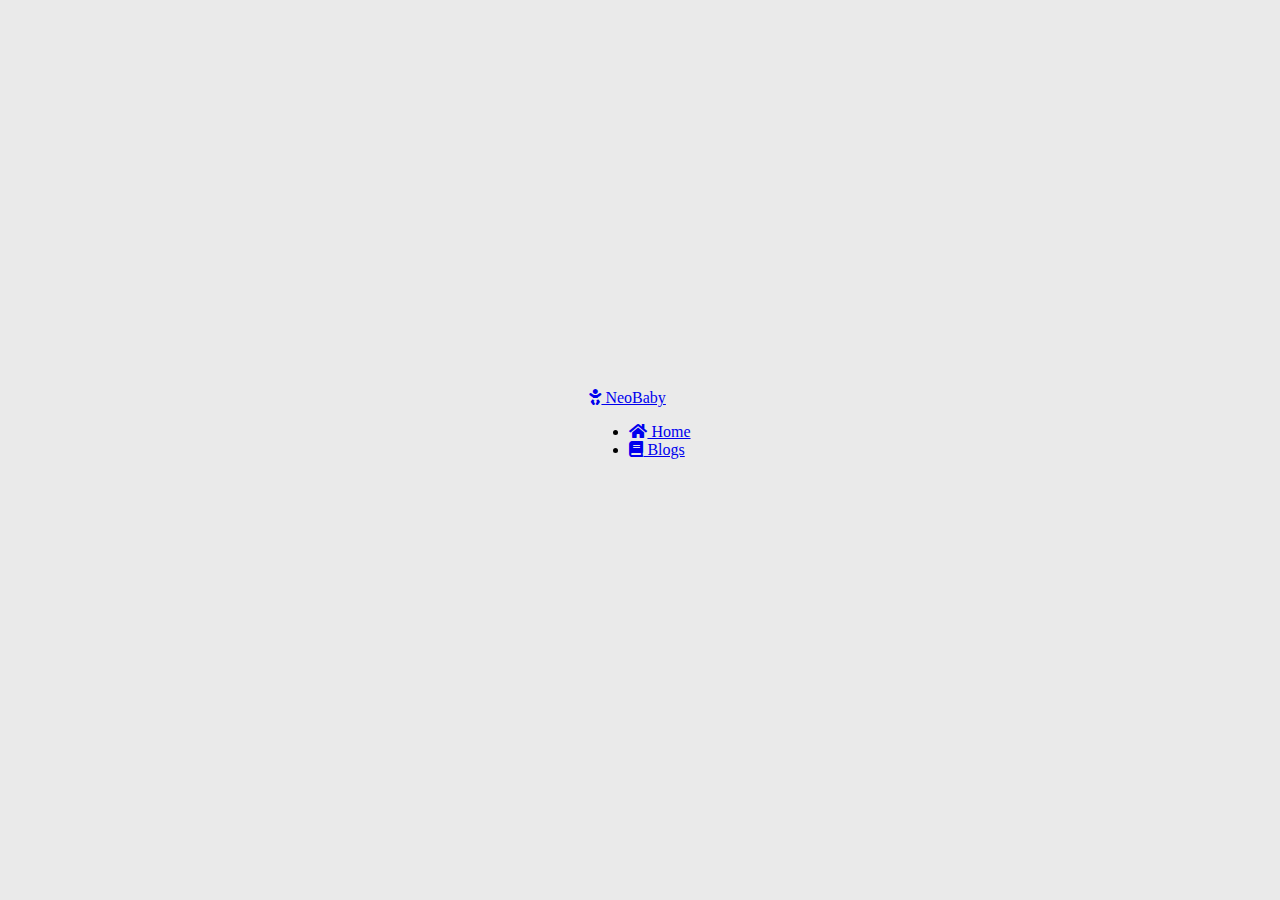
<file: carousel/index.html>
<!DOCTYPE html>
<html lang="en">
<head>
    <meta charset="UTF-8">
    <meta http-equiv="X-UA-Compatible" content="IE=edge">
    <meta name="viewport" content="width=device-width, initial-scale=1.0">
    <title>NeoBaby | Carousel</title>
    <link rel="stylesheet" href="https://cdnjs.cloudflare.com/ajax/libs/font-awesome/5.15.3/css/all.min.css">
    <script src="https://cdnjs.cloudflare.com/ajax/libs/jquery/3.3.1/jquery.min.js"></script>
    <link rel="stylesheet" href="style.css">
</head>
<body>
  <div class="capsul">
    <div class="container">

      <header>
        <a href="../index.html" class="logo"> <i class="fas fa-baby"></i> NeoBaby</a>
        <nav>
          <ul class="nav-menu">
            <li><a href="../index.html"><i class="fa fa-home"></i> Home</a></li>
            <li><a href="../index.html#blogs"><i class="fa fa-book"></i> Blogs</a></li>
          </ul>
        </nav>
      </header>
      <br>
    <br>
    <div class="carousel">
      <div class="carousel__nav">
       <span id="moveLeft" class="carousel__arrow">
            <svg class="carousel__icon" width="24" height="24" viewBox="0 0 24 24">
        <path d="M20,11V13H8L13.5,18.5L12.08,19.92L4.16,12L12.08,4.08L13.5,5.5L8,11H20Z"></path>
    </svg>
        </span>
        <span id="moveRight" class="carousel__arrow" >
          <svg class="carousel__icon"  width="24" height="24" viewBox="0 0 24 24">
      <path d="M4,11V13H16L10.5,18.5L11.92,19.92L19.84,12L11.92,4.08L10.5,5.5L16,11H4Z"></path>
    </svg>    
        </span>
      </div>
      <div class="carousel-item carousel-item--1">
        <div class="carousel-item__image"></div>
        <div class="carousel-item__info">
          <div class="carousel-item__container">
          <h2 class="carousel-item__subtitle">Menu Suggestion</h2>
          <h1 class="carousel-item__title">breakfast</h1>
          <p class="carousel-item__description" style="text-align: justify;">Pregnancy period is extremely important for the health of mother and baby. A healthy breakfast is important to provide the nutrients that mother and baby need during pregnancy.</p>
          <a href="menus/breakfast.pdf" class="carousel-item__btn" target="_blank">Breakfast Menu</a> <br>
          <p>This Menu is a Suggestion. Your Personal Diet Menu
            It can show change.</p>
            </div>
        </div>
      </div>
      <div class="carousel-item carousel-item--2">
        <div class="carousel-item__image"></div>
        <div class="carousel-item__info">
          <div class="carousel-item__container">
          <h2 class="carousel-item__subtitle">Menu Suggestion</h2>
          <h1 class="carousel-item__title">Snack</h1>
          <p class="carousel-item__description">Snacks are very important during pregnancy. During pregnancy, the body of the expectant mother has to meet the increasing nutritional needs for the healthy growth and development of the baby. Therefore, it is important to consume regular snacks, to balance the energy levels of the expectant mother, to increase her food intake and to prevent problems that may occur during pregnancy.</p>
          <a href="menus/snackmenu.pdf" class="carousel-item__btn" target="_blank">Snack Menu</a>
          <p>This Menu is a Suggestion. Your Personal Diet Menu
            It can show change.</p>
            </div>
        </div>
      </div>
        <div class="carousel-item carousel-item--3">
        <div class="carousel-item__image"></div>
        <div class="carousel-item__info">
          <div class="carousel-item__container">
          <h2 class="carousel-item__subtitle">Menu Suggestion</h2>
          <h1 class="carousel-item__title">lunch</h1>
          <p class="carousel-item__description">Lunch is very important during pregnancy. It supports the mother in terms of nutritional intake, blood sugar balancing, nutritional diversity and digestive health.</p>
          <a href="menus/lunchmenu.pdf" class="carousel-item__btn" target="_blank">Lunch Menu</a>
            </div>
            <p>This Menu is a Suggestion. Your Personal Diet Menu
              It can show change.</p>
        </div>
      </div>
      
       <div class="carousel-item carousel-item--4">
        <div class="carousel-item__image"></div>
        <div class="carousel-item__info">
          <div class="carousel-item__container">
          <h2 class="carousel-item__subtitle">Menu Suggestion</h2>
          <h1 class="carousel-item__title">Evening Meal</h1>
          <p class="carousel-item__description">Eating dinner during pregnancy is important because overnight fasting lowers blood sugar and minimizes levels of the hunger hormone ghrelin.          </p>
          <a href="menus/eveningmenu.pdf" class="carousel-item__btn" target="_blank">Evening Menu</a>
            </div>
        </div>
      </div>
      
     <div class="carousel-item carousel-item--5">
        <div class="carousel-item__image"></div>
        <div class="carousel-item__info">
          <div class="carousel-item__container">
          <h2 class="carousel-item__subtitle">Menu Suggestion</h2>
          <h1 class="carousel-item__title">Before Bed</h1>
          <p class="carousel-item__description">Consuming milk and nuts before bed during pregnancy is of great importance in terms of protein and calcium.</p>
          <a href="menus/beforebed.pdf" class="carousel-item__btn" target="_blank">Before Bed Menu</a>
            </div>
        </div>
      </div>
      
    </div>

    <script src="script.js"></script>
    </body>

</html>
</file>
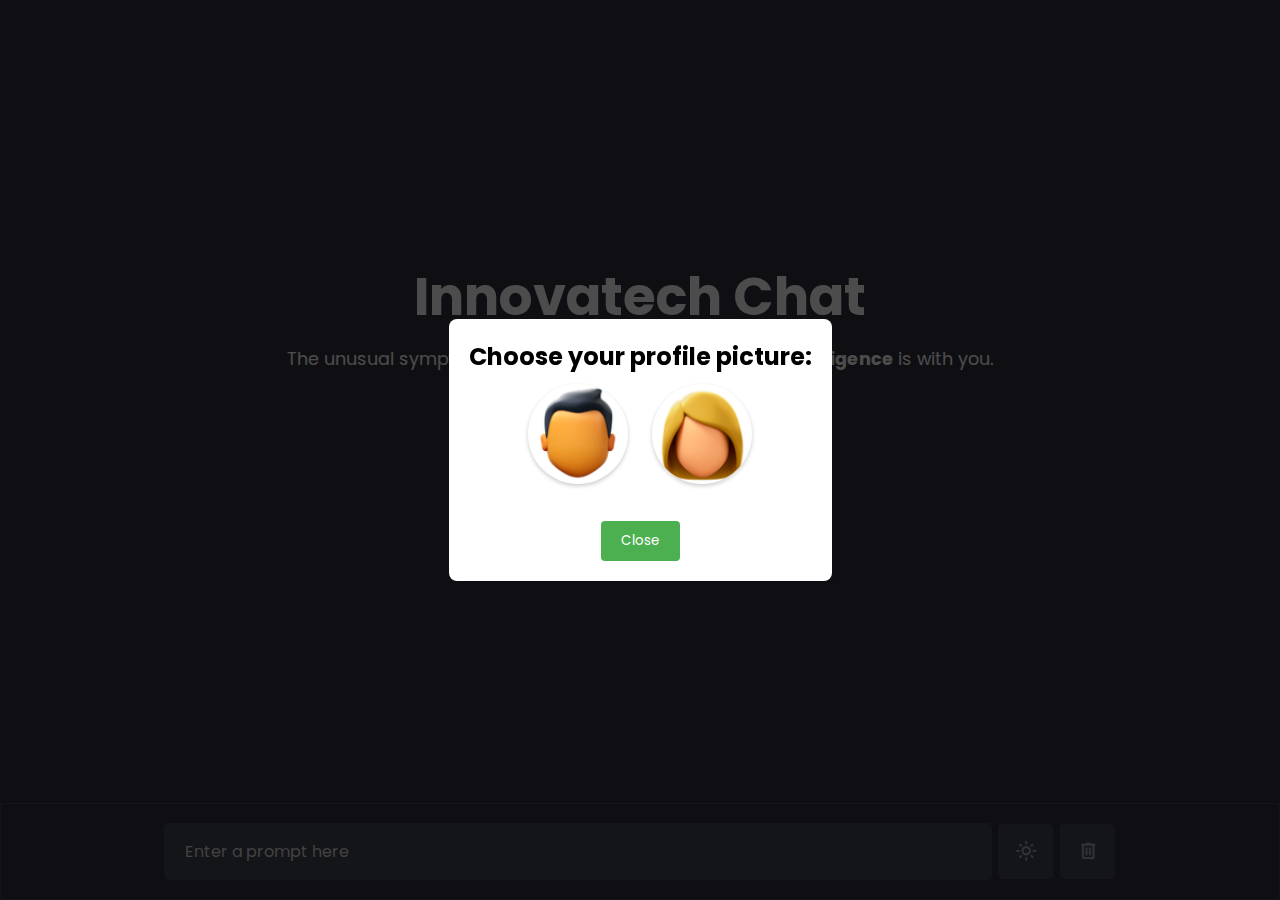
<file: InnovaChat/index.html>
<!DOCTYPE html>
<html lang="en">

<head>
    <meta charset="UTF-8">
    <meta name="viewport" content="width=device-width, initial-scale=1.0">
    <title>Innovatech Chat</title>
    <meta name="viewport" content="width=device-width, initial-scale=1.0">

    <link rel="stylesheet" href="css/main-page.css">
    <link rel="stylesheet" href="css/pop-up.css">
    <link rel="stylesheet" href="css/delete_pop-up.css">
    <link rel="stylesheet"
        href="https://fonts.googleapis.com/css2?family=Material+Symbols+Rounded:opsz,wght,FILL,GRAD@20..48,100..700,0..1,-50..200" />

    <script src="script.js" defer></script>
</head>

<body>

    <body>
        <!-- Add the pop-up container -->
        <div class="popup-container" id="popup">
            <div class="popup-content">
                <h2>Choose your profile picture:</h2>
                <div class="profile-options">
                    <img src="images/user.png" alt="Profile 1" onclick="selectProfile(this)">
                    <img src="images/user2.png" alt="Profile 2" onclick="selectProfile(this)">
                </div>
                <button onclick="closePopup()">Close</button>
            </div>
        </div>

        <!-- New custom popup -->
        <div id="delete-popup" class="popup">
            <div class="popup-content">
                <h3>Confirmation</h3>
                <p>Are you sure you want to delete all the chats?</p>
                <div class="popup-buttons">
                    <button id="confirm-delete-btn">Delete</button>
                    <button id="cancel-delete-btn">Cancel</button>
                </div>
            </div>
        </div>

        <div class="chat-container"></div>

        <div class="typing-container">
            <div class="typing-content">
                <div class="typing-textarea">
                    <textarea id="chat-input" placeholder="Enter a prompt here" required></textarea>
                    <span id="send-btn" class="material-symbols-rounded">send</span>
                </div>
                <div class="typing-controls">
                    <span id="theme-btn" class="material-symbols-rounded">light_mode</span>
                    <span id="delete-btn" class="material-symbols-rounded">delete</span>
                </div>
            </div>
        </div>


    </body>

</html>
</file>
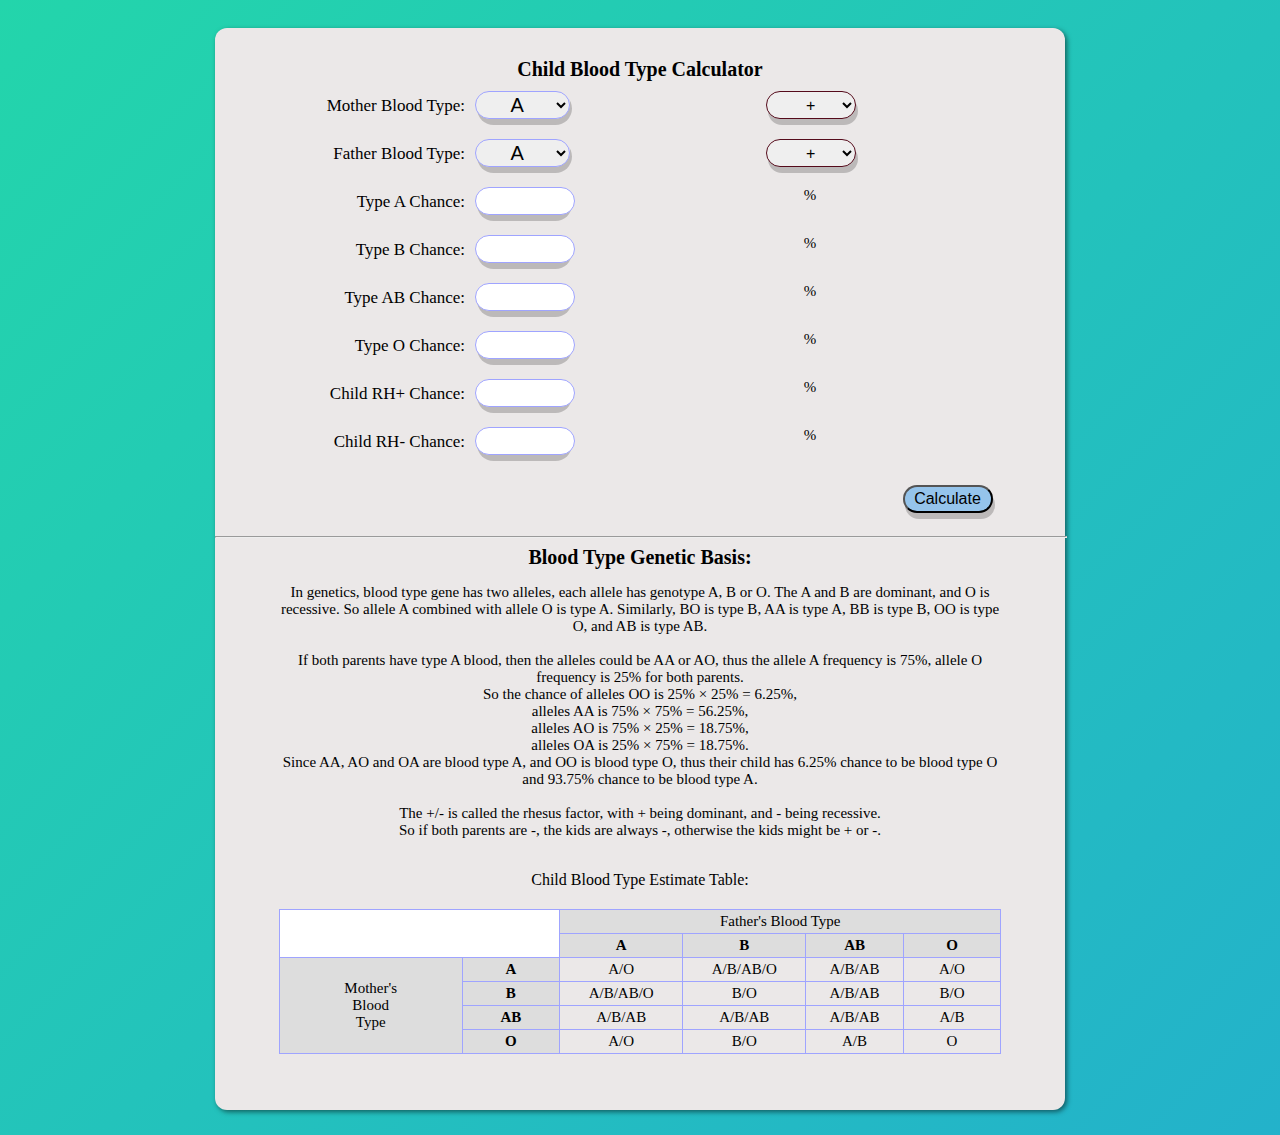
<file: Rh_blood_calculator/index.html>
<!DOCTYPE html>
<html>
   <head>
      <meta charset="UTF-8">
      <meta http-equiv="X-UA-Compatible" content="IE=edge">
      <meta name="viewport" content="width=device-width, initial-scale=1.0">
      <link rel="stylesheet" href="style.css">
      <title>Rh and Blood Calculator</title>
	  <script src="script.js"></script>
	  <meta name="description" content="Bebeğinizin sağlığı ve mutluluğu için en iyi bakım ipuçları ve doğru ürün seçimleri burada. Uzman tavsiyeleri ve pratik bilgiler." />
   <meta name="description" content="Yeni Doğan,Neonatal Ölüm,Bebek Ölümü,Doğum" />
    </head>

<style type="text/css">


<!--tablo css bilgileri-->   
TABLE.countrytable {
	BORDER-RIGHT: #9FA4FF 1px solid; BORDER-TOP: #9FA4FF 1px solid; BACKGROUND: #ffff; MARGIN: 1em 1em 1em 0px; BORDER-LEFT: #9FA4FF 1px solid; BORDER-BOTTOM: #9FA4FF 1px solid; BORDER-COLLAPSE: collapse
}
.countrytable TD {
	BORDER-RIGHT: #9FA4FF 1px solid; PADDING-RIGHT: 0.2em; BORDER-TOP: #9FA4FF 1px solid; PADDING-LEFT: 0.2em; PADDING-BOTTOM: 0.2em; BORDER-LEFT: #9FA4FF 1px solid; PADDING-TOP: 0.2em; BORDER-BOTTOM: #9FA4FF 1px solid
}
.countrytable TH {
	BORDER-RIGHT: #cc2121 1px solid; PADDING-RIGHT: 0.2em; BORDER-TOP: #b33535 1px solid; PADDING-LEFT: 0.2em; PADDING-BOTTOM: 0.2em; BORDER-LEFT: #aaa 1px solid; PADDING-TOP: 0.2em; BORDER-BOTTOM: #aaa 1px solid
}
.mmiddle select{
height:28px;
}
</style>
<body 
style="background-color:#cdf4f7" onload='document.bt.a.focus()'>


<form name="bt">

<div class="box"> 
<div class="mtitle">Child Blood Type Calculator</div>

<div class="mline">
<div class="mleft">Mother Blood Type:
</div>
<div class="mmiddle">
<select name=msel>
<option value=a>A</option>
<option value=b>B</option>
<option value=ab>AB</option>
<option value=o>O</option>
</select>
</div>
<div class="mright">
<select name=msel2>
<option value=p>+</option>
<option value=n>-</option>
</select>
</div></div>


<div class="box"> 
<div class="mline">
<div class="mleft">Father Blood Type:
</div> 
<div class="mmiddle">
<select name=fsel>
<option value=a>A</option>
<option value=b>B</option>
<option value=ab>AB</option>
<option value=o>O</option>
</select>
</div>
<div class="mright">
<select name=fsel2>
<option value=p>+</option>
<option value=n>-</option>
</select>
</div></div>

 
<div class="mline">
<div class="mleft">
Type A Chance:
</div>
<div class="mmiddle">
<input class="forminputcontent" name=resa style="color:blue;background-color:#ffffff"readonly>
</div>
<div class="mright">
%
</div></div>



<div class="mline">
<div class="mleft">Type B Chance:
</div>
<div class="mmiddle">
<input class="forminputcontent" name=resb style="color:blue;background-color:#ffffff" readonly>
</div>
<div class="mright">
%
</div></div>


<div class="mline">
<div class="mleft">Type AB Chance:
</div>
<div class="mmiddle">
<input class="forminputcontent" name=resab style="color:blue;background-color:#ffffff" readonly>
</div>
<div class="mright">
%
</div></div>

<div class="mline">
<div class="mleft">Type O Chance:
</div>
<div class="mmiddle">
<input class="forminputcontent" name=reso style="color:blue;background-color:#ffffff" readonly >
</div>
<div class="mright">
%
</div></div>


<div class="mline">
<div class="mleft">Child RH+ Chance:
</div>
<div class="mmiddle">
<input class="forminputcontent" name=res2 style="color:blue;background-color:#ffffff" readonly>
</div>
<div class="mright">
%
</div></div>

<div class="mline">
<div class="mleft">Child RH- Chance:
</div>
<div class="mmiddle">
<input class="forminputcontent" name=res3 style="color:blue;background-color:#ffffff" readonly>
</div>
<div class="mright">
%
</div></div>


<div class="mcalc">
<input onclick="calculateBt()" type="button" name="Calculate" value="Calculate"/>
</div>

<div class="popup" id="popup">
	<div class="content">
		<p>If the mother has a negative (-) blood type and the baby has a positive (+) blood type, blood incompatibility will most likely occur, 
			please contact your doctor.</p>
		<button onclick="document.getElementById('popup').classList.remove('active')">close</button>
	</div>
</div>
</div>
</form>

<hr width=100% style="float:left">
<p>
	

<div class="mtitle">Blood Type Genetic Basis:</div>
<section style="border-radius: 10px;">
<p id="section_p" style="font-size:15px">
	
In genetics, blood type gene has two alleles, each allele has genotype A, B or O.
The A and B are dominant, and O is recessive. So allele A combined with allele O is type A.
Similarly, BO is type B, AA is type A</a>, BB is type B</a>,
OO is type O</a>, and AB is type AB</a>.<br><br>
If both parents have type A blood, then the alleles could be AA or AO, thus the allele A frequency is 75%,
allele O frequency is 25% for both parents. <br>
So the chance of alleles OO is 25% &#215; 25% = 6.25%, <br>
alleles AA is 75% &#215; 75% = 56.25%, <br>
alleles AO is 75% &#215; 25% = 18.75%, <br>
alleles OA is 25% &#215; 75% = 18.75%.<br>
Since AA, AO and OA are blood type A, and OO is blood type O, thus their child has 6.25% chance to be blood type O and 93.75% chance to be blood type A.
<br><br>
The +/- is called the rhesus factor, with + being dominant, and - being recessive.<br>
So if both parents are -, the kids are always -, otherwise the kids might be + or -.
<br><br>
</p>

<center>Child Blood Type Estimate Table:<BR>
<table class="countrytable" style="width: 85% ;">
<tbody>
	<tr bgColor=#dddddd>
		<td colspan=2 rowspan=2 bgColor=#ffffff></td>
		<td colspan=4 align=center>Father's Blood Type</td>
	</tr>
	<tr bgColor=#dddddd>
		<td width=50><b>A</b></td>
		<td width=50><b>B</b></td>
		<td width=50><b>AB</b></td>
		<td width=50><b>O</b></td>
	</tr>
	<tr>
		<td align=center width=100 rowspan=5 bgColor=#dddddd>Mother's<br>Blood<br>Type</td>
	</tr>
	<tr>
		<td width=50 bgColor=#dddddd><b>A</b></td>
		<td width=50>A/O</td>
		<td width=50>A/B/AB/O</td>
		<td width=50>A/B/AB</td>
		<td width=50>A/O</td>
	</tr>
	<tr>
		<td width=50 bgColor=#dddddd><b>B</b></td>
		<td width=50>A/B/AB/O</td>
		<td width=50>B/O</td>
		<td width=50>A/B/AB</td>
		<td width=50>B/O</td>
	</tr>
	<tr>
		<td width=50 bgColor=#dddddd><b>AB</b></td>
		<td width=50>A/B/AB</td>
		<td width=50>A/B/AB</td>
		<td width=50>A/B/AB</td>
		<td width=50>A/B</td>
	</tr>
	<tr>
		<td width=50 bgColor=#dddddd><b>O</b></td>
		<td width=50>A/O</td>
		<td width=50>B/O</td>
		<td width=50>A/B</td>
		<td width=50>O</td>
	</tr>
</tbody>
</table>
</center>
<br><br>
</p>
</section>
</body>
</html>
</file>
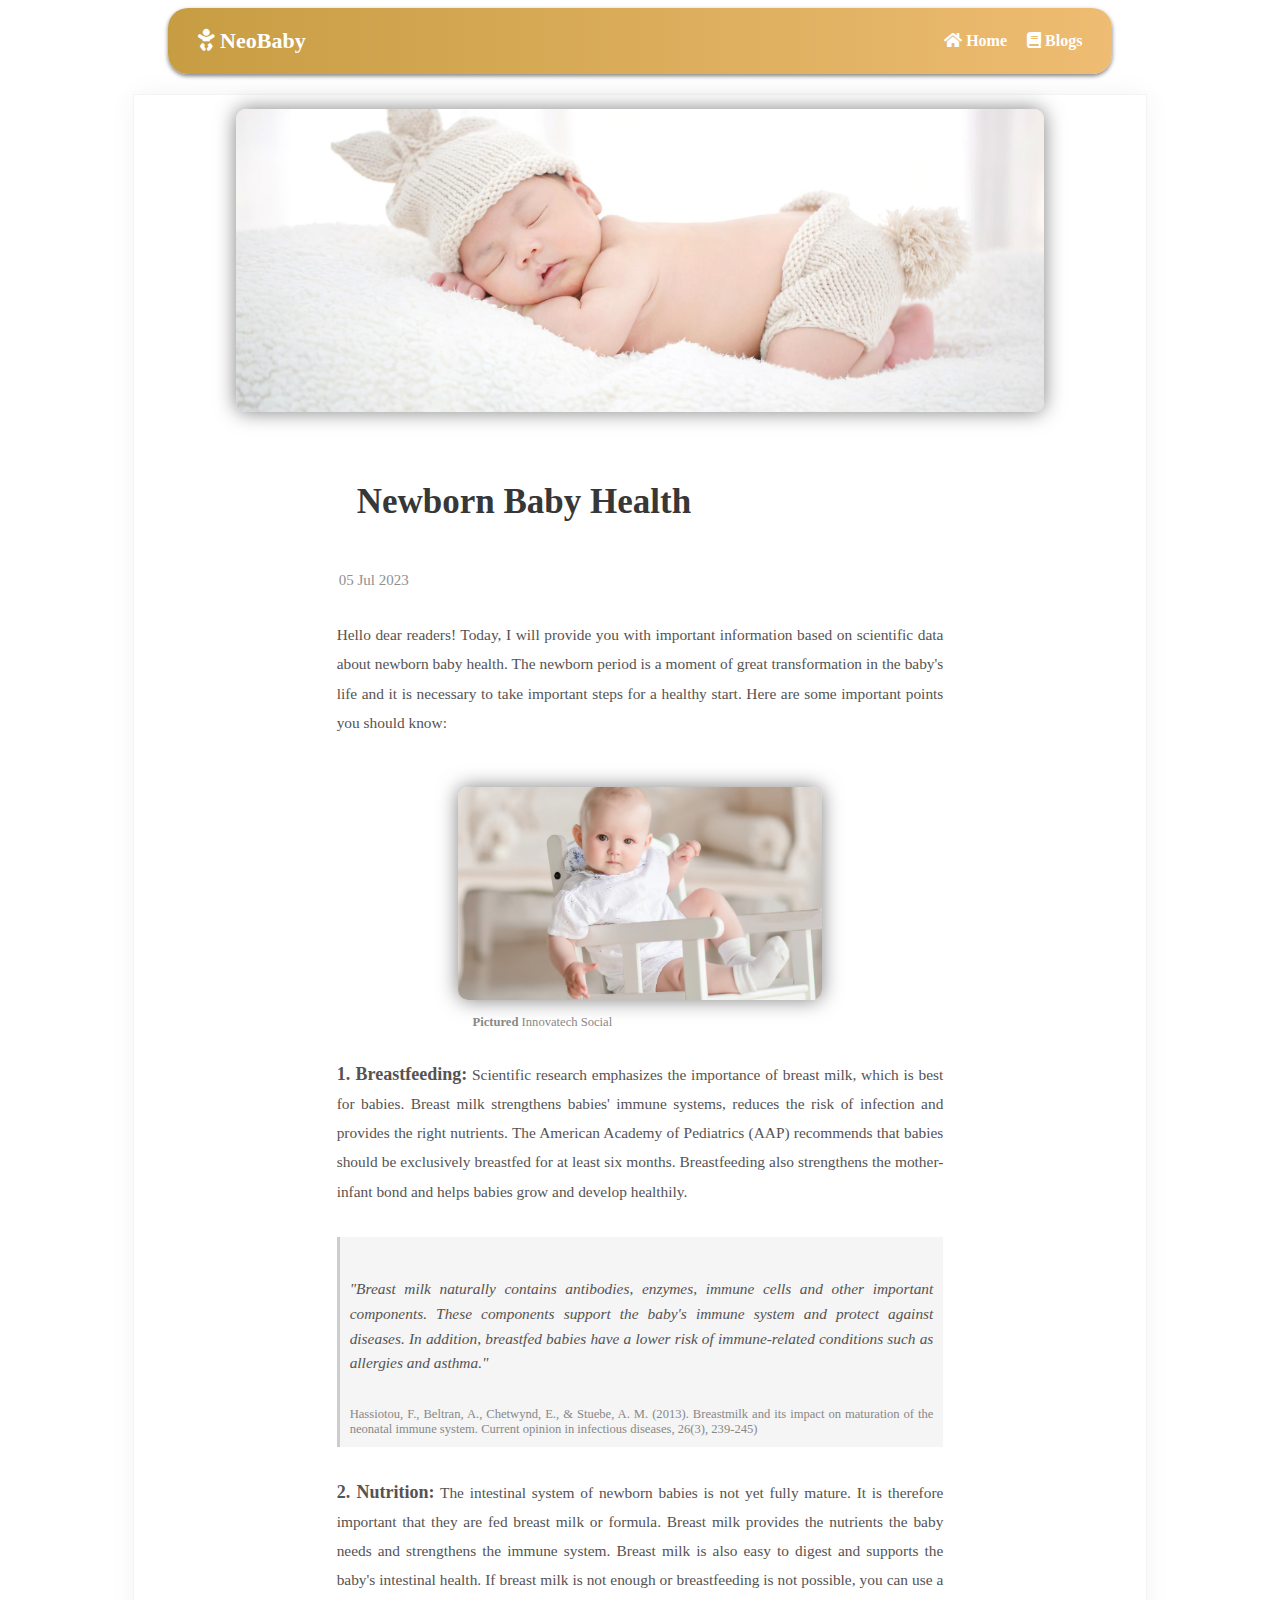
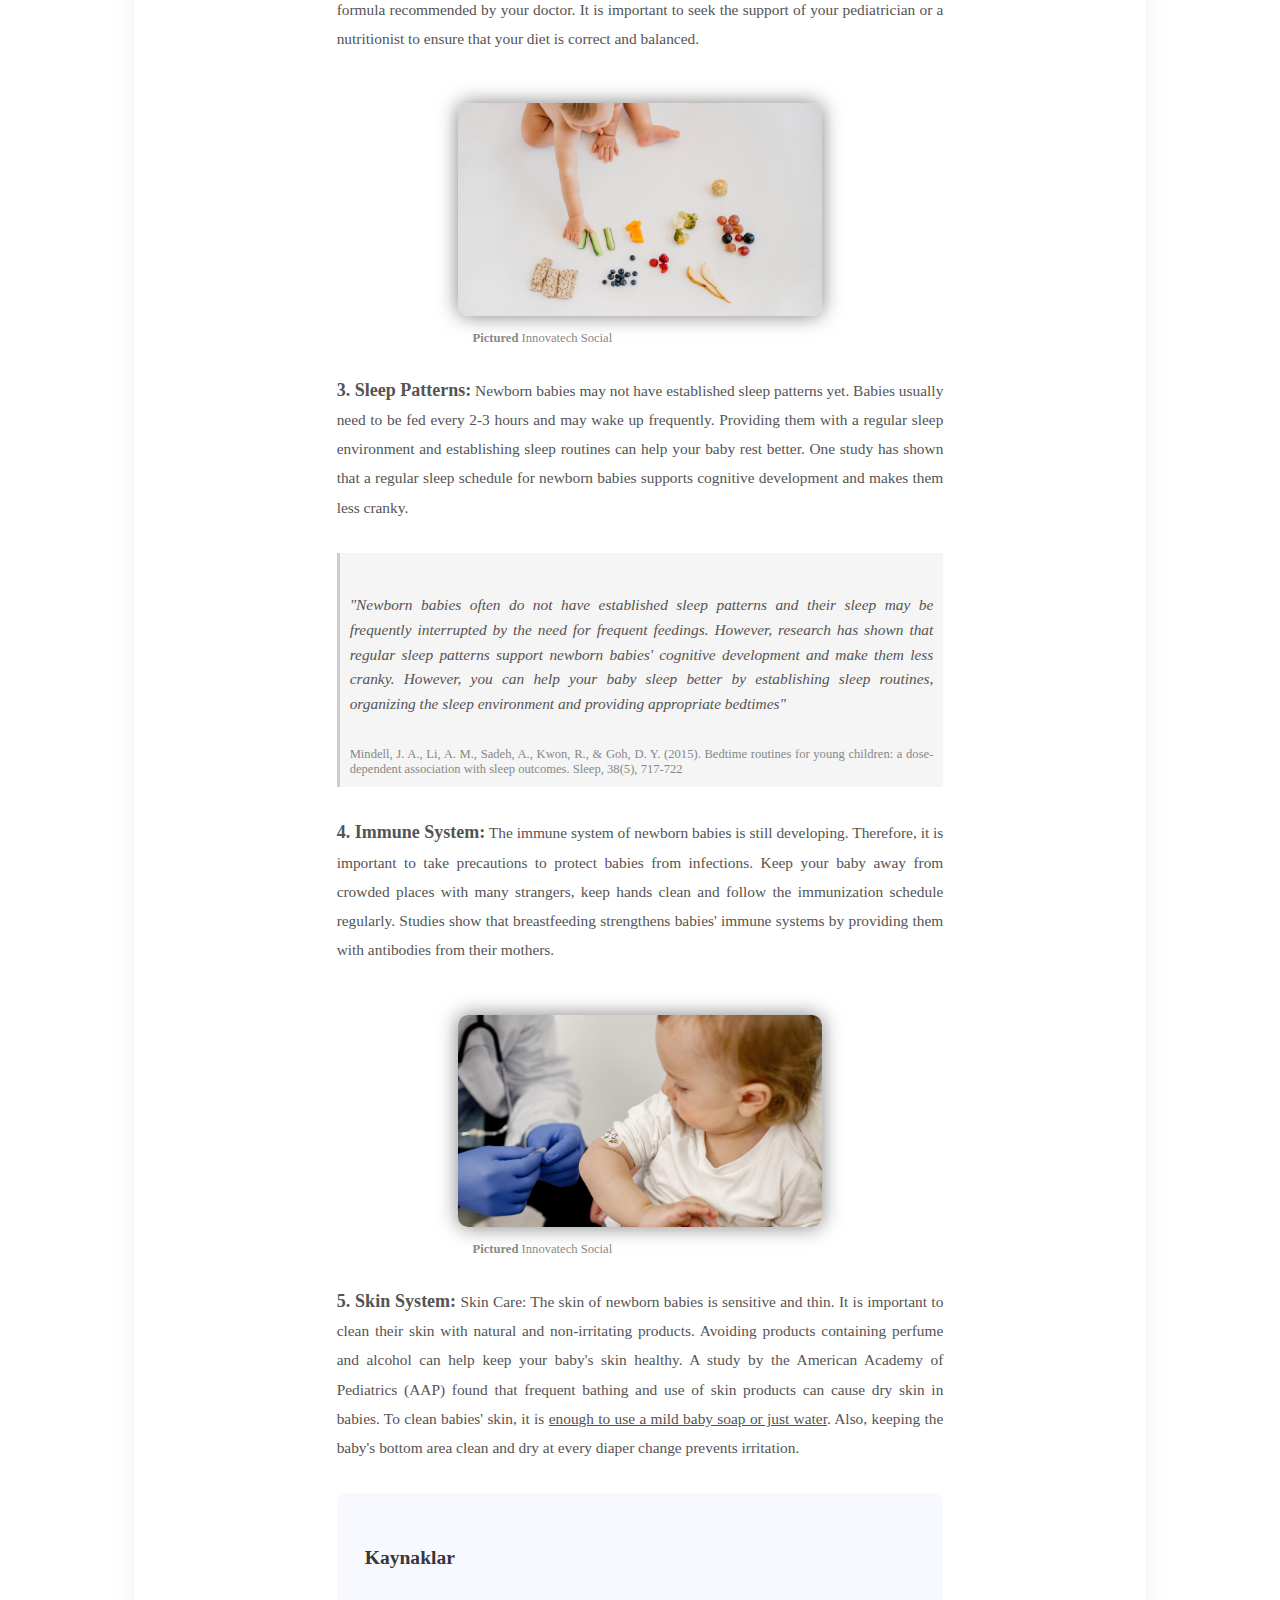
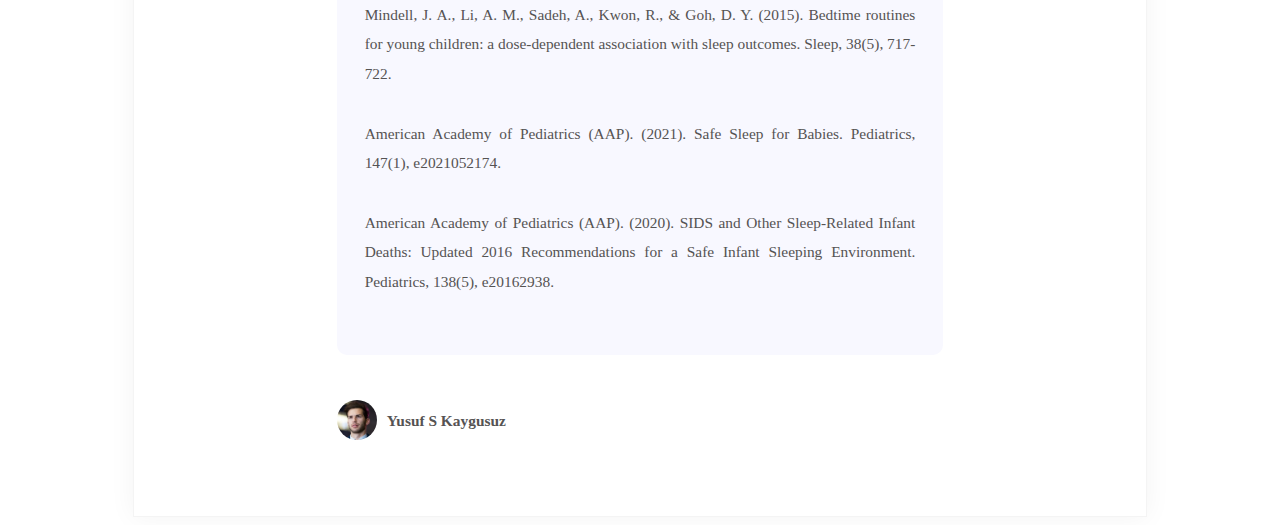
<file: Blog_Pages/blog_page.html>
<html lang="en">

<head>
	<meta charset="utf-8">
	<title>Innovatech || Blog Page</title>
	<link rel="stylesheet" href="https://cdnjs.cloudflare.com/ajax/libs/font-awesome/5.15.4/css/all.min.css">
	<link rel="stylesheet" href="css/main.css">
	<meta name="description" content="Bebeğinizin sağlığı ve mutluluğu için en iyi bakım ipuçları ve doğru ürün seçimleri burada. Uzman tavsiyeleri ve pratik bilgiler." />
    <meta name="description" content="Yeni Doğan,Neonatal Ölüm,Bebek Ölümü,Doğum" />
</head>

<body>

	<header style="background: linear-gradient(to left, #eebc72,  #c79d43) !important;">

		<a href="../index.html" class="logo"> <i class="fas fa-baby"></i> NeoBaby</a>
		<nav>
		  <ul class="nav-menu">
			<li><a href="../index.html"><i class="fa fa-home"></i> Home</a></li>
			<li><a href="../index.html#blogs"><i class="fa fa-book"></i> Blogs</a></li>
		  </ul>
		</nav>
	  </header>
	 
	<div class="container">
		<div class="blog-post">
			<div class="blog-hero" style="background-image: url(img/baby-bg.jpg);"></div>
			<article>
				<div class="blog-content">
					<summary>
						<h1>Newborn Baby Health</h1>
						<div class="blog-date">05 Jul 2023</div>
					</summary>
					<div class="blog-text">
					<p>Hello dear readers! Today, I will provide you with important information based
						on scientific data about newborn baby health. The newborn period is a moment
						of great transformation in the baby's life and it is necessary to take important
						steps for a healthy start. Here are some important points you should know:
					</p>

					<div class="blog-img" style="background-image: url(img/baby-bg2.jpg);">
						<div class="blog-img-caption"><strong>Pictured</strong> Innovatech Social</div>
					</div>

					<p>
						<strong style="font-size:large ;">1. Breastfeeding:</strong> Scientific research emphasizes the importance
						of breast milk, which is best for babies. Breast milk strengthens babies' immune
						systems, reduces the risk of infection and provides the right nutrients. The American
						Academy of Pediatrics (AAP) recommends that babies should be exclusively breastfed for
						at least six months. Breastfeeding also strengthens the mother-infant bond and helps babies grow and develop healthily.
					</p>

					<blockquote>
						<p>"Breast milk naturally contains antibodies, enzymes, immune cells and other
							important components. These components support the baby's immune system and protect against diseases.
							In addition, breastfed babies have a lower risk of immune-related conditions such as allergies and asthma."</p>
						<footer>Hassiotou, F., Beltran, A., Chetwynd, E., & Stuebe, A. M. (2013). Breastmilk and its impact on maturation of the neonatal immune system. Current opinion in infectious diseases, 26(3), 239-245)</footer>
					</blockquote>

				</div>
				</div>

				

				<div class="blog-content">
					<p> <strong style="font-size:large ;">2. Nutrition:</strong> The intestinal system of newborn babies is not yet fully mature. It is therefore 
						important that they are fed breast milk or formula. Breast milk provides the nutrients the baby
						needs and strengthens the immune system. Breast milk is also easy to digest and supports the baby's
						intestinal health. If breast milk is not enough or breastfeeding is not possible, you can use a formula
						recommended by your doctor. It is important to seek the support of your pediatrician or a nutritionist
						to ensure that your diet is correct and balanced.
						</p>

						<div class="blog-img" style="background-image: url(img/baby-bg3.jpg);">
							<div class="blog-img-caption"><strong>Pictured</strong> Innovatech Social</div>
						</div>

						<p>
							<strong style="font-size:large ;">3. Sleep Patterns:</strong> Newborn babies may not have established sleep patterns yet. Babies usually need to be
							fed every 2-3 hours and may wake up frequently. Providing them with a regular sleep environment and
							establishing sleep routines can help your baby rest better. One study has shown that a regular sleep
							schedule for newborn babies supports cognitive development and makes them less cranky.
						</p>

						<blockquote>
							<p>"Newborn babies often do not have established sleep patterns and their sleep may be frequently
								interrupted by the need for frequent feedings. However, research has shown that regular sleep
							  	patterns support newborn babies' cognitive development and make them less cranky. However,
								you can help your baby sleep better by establishing sleep routines, organizing the sleep environment and providing appropriate bedtimes"</p>
							<footer>Mindell, J. A., Li, A. M., Sadeh, A., Kwon, R., & Goh, D. Y. (2015). Bedtime routines for young children: a dose-dependent association with sleep outcomes. Sleep, 38(5), 717-722</footer>
						</blockquote>

						<p>
							<strong style="font-size:large ;">4. Immune System:</strong> The immune system of newborn babies is still developing.
							Therefore, it is important to take precautions to protect babies from infections. Keep your baby away from crowded 
							places with many strangers, keep hands clean and follow the immunization schedule regularly. Studies show that breastfeeding
							strengthens babies' immune systems by providing them with antibodies from their mothers.
						</p>

						<div class="blog-img" style="background-image: url(img/baby-bg4.jpg);">
							<div class="blog-img-caption"><strong>Pictured</strong> Innovatech Social</div>
						</div>

						<p>
							<strong style="font-size:large ;">5. Skin System:</strong> Skin Care: The skin of newborn babies is sensitive and thin. It is
							important to clean their skin with natural and non-irritating products. Avoiding products containing perfume and alcohol can help
							keep your baby's skin healthy. A study by the American Academy of Pediatrics (AAP) found that frequent bathing and use of skin products
							can cause dry skin in babies. To clean babies' skin, it is <u>enough to use a mild baby soap or just water</u>. Also, keeping the baby's bottom
							area clean and dry at every diaper change prevents irritation.
						</p>
					
						
					<div class="source">
					<h4>Kaynaklar</h4>
					<p>Mindell, J. A., Li, A. M., Sadeh, A., Kwon, R., & Goh, D. Y. (2015). Bedtime routines for young children: a dose-dependent association with sleep outcomes. Sleep, 38(5), 717-722.</p>
					<p>American Academy of Pediatrics (AAP). (2021). Safe Sleep for Babies. Pediatrics, 147(1), e2021052174.</p>
					<p>American Academy of Pediatrics (AAP). (2020). SIDS and Other Sleep-Related Infant Deaths: Updated 2016 Recommendations for a Safe Infant Sleeping Environment. Pediatrics, 138(5), e20162938.</p>
					</div>

					<div class="author-info">
						<img src="img/pic-3.png" alt="Yazar Resmi" class="author-image">
						<p class="author-name">Yusuf S Kaygusuz</p>
					</div>

					<!--
					<div class="related-posts">
						<h3>İlgili Yazılar</h3>
						<ul class="post-list">
						  <li>
							<a href="#">
							  <div class="post-thumbnail">
								<img src="img/baby-bg.jpg" alt="Yazı Görseli">
							  </div>
							  <div class="post-info">
								<h4>Yazı Başlığı</h4>
								<p class="post-date">12 Temmuz 2023</p>
							  </div>
							</a>
						  </li>
						  <li>
							<a href="#">
							  <div class="post-thumbnail">
								<img src="img/baby-bg2.jpg" alt="Yazı Görseli">
							  </div>
							  <div class="post-info">
								<h4>Yazı Başlığı</h4>
								<p class="post-date">10 Temmuz 2023</p>
							  </div>
							</a>
						  </li>
						   Diğer ilgili yazılar buraya eklenebilir 
						</ul>
					  </div>

					-->
				</div>
			</article>

		</div>
	</div>
	  
</body>

</html>
</file>
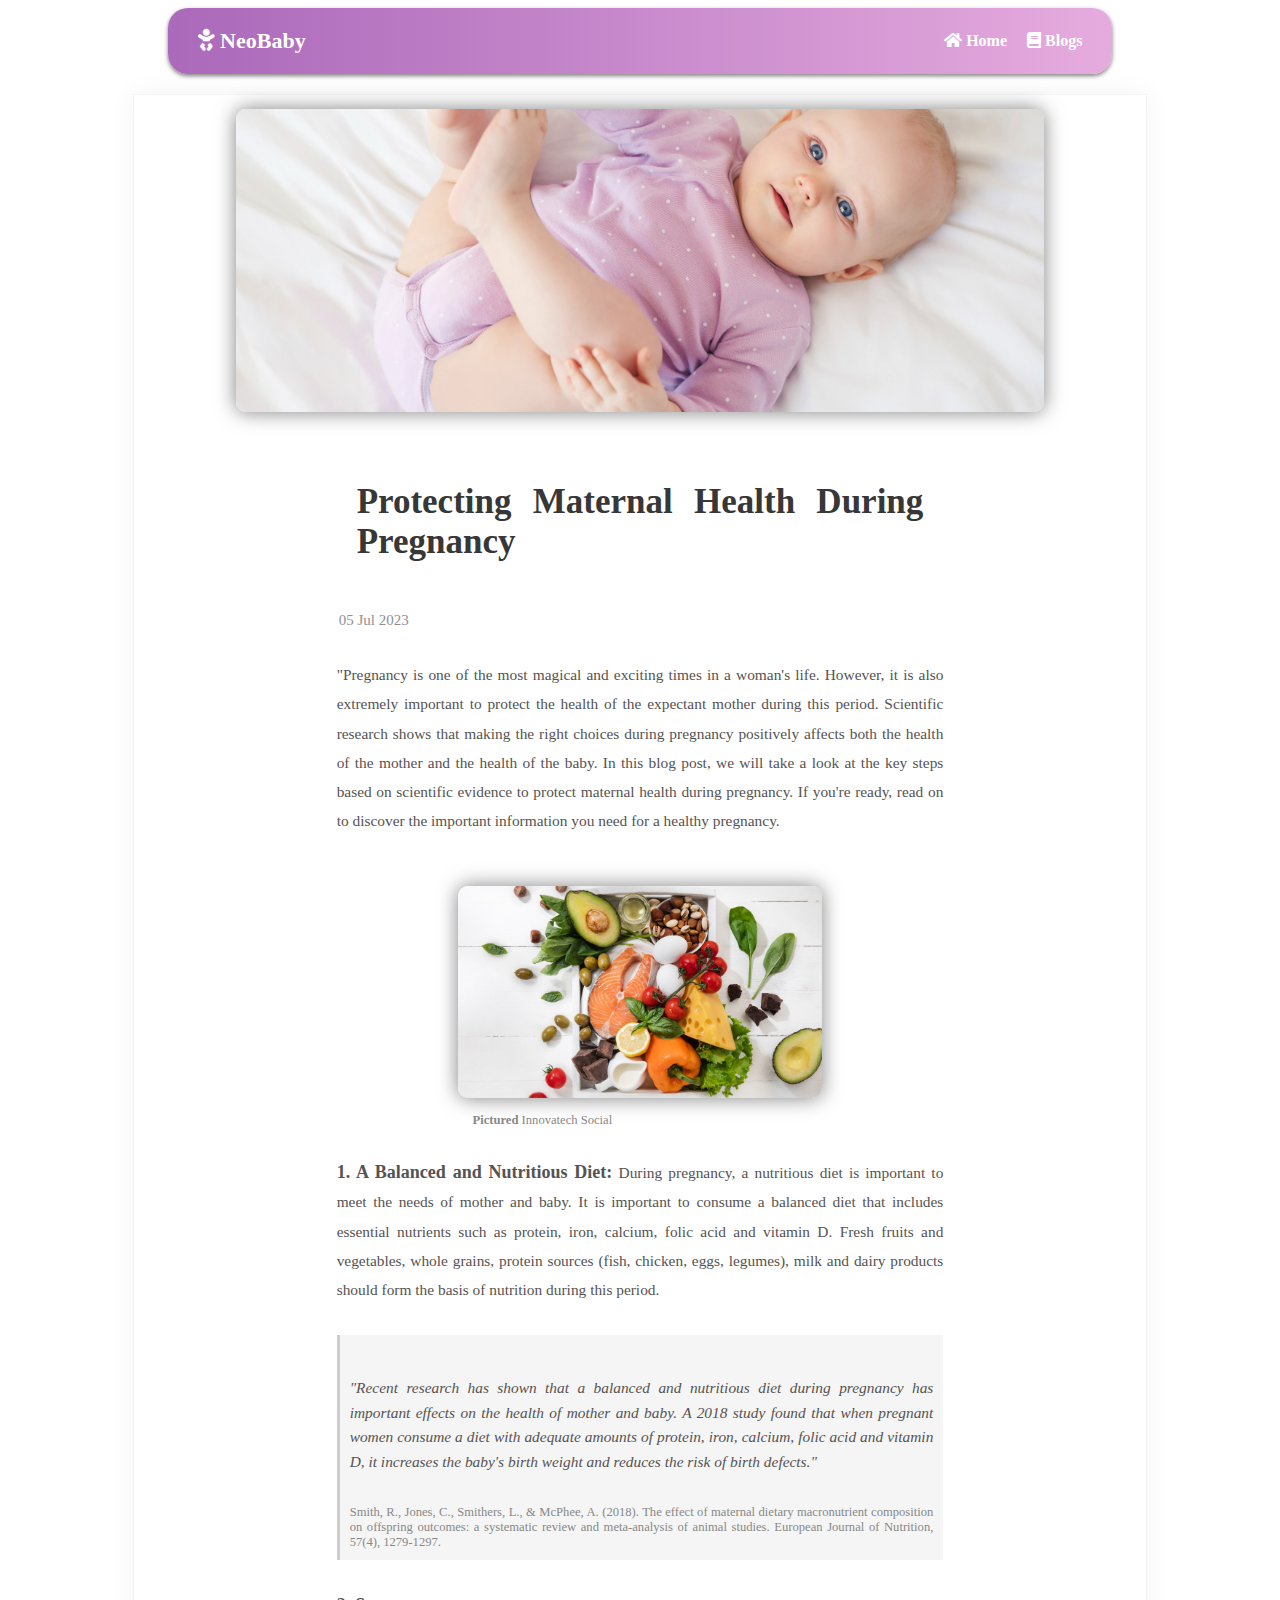
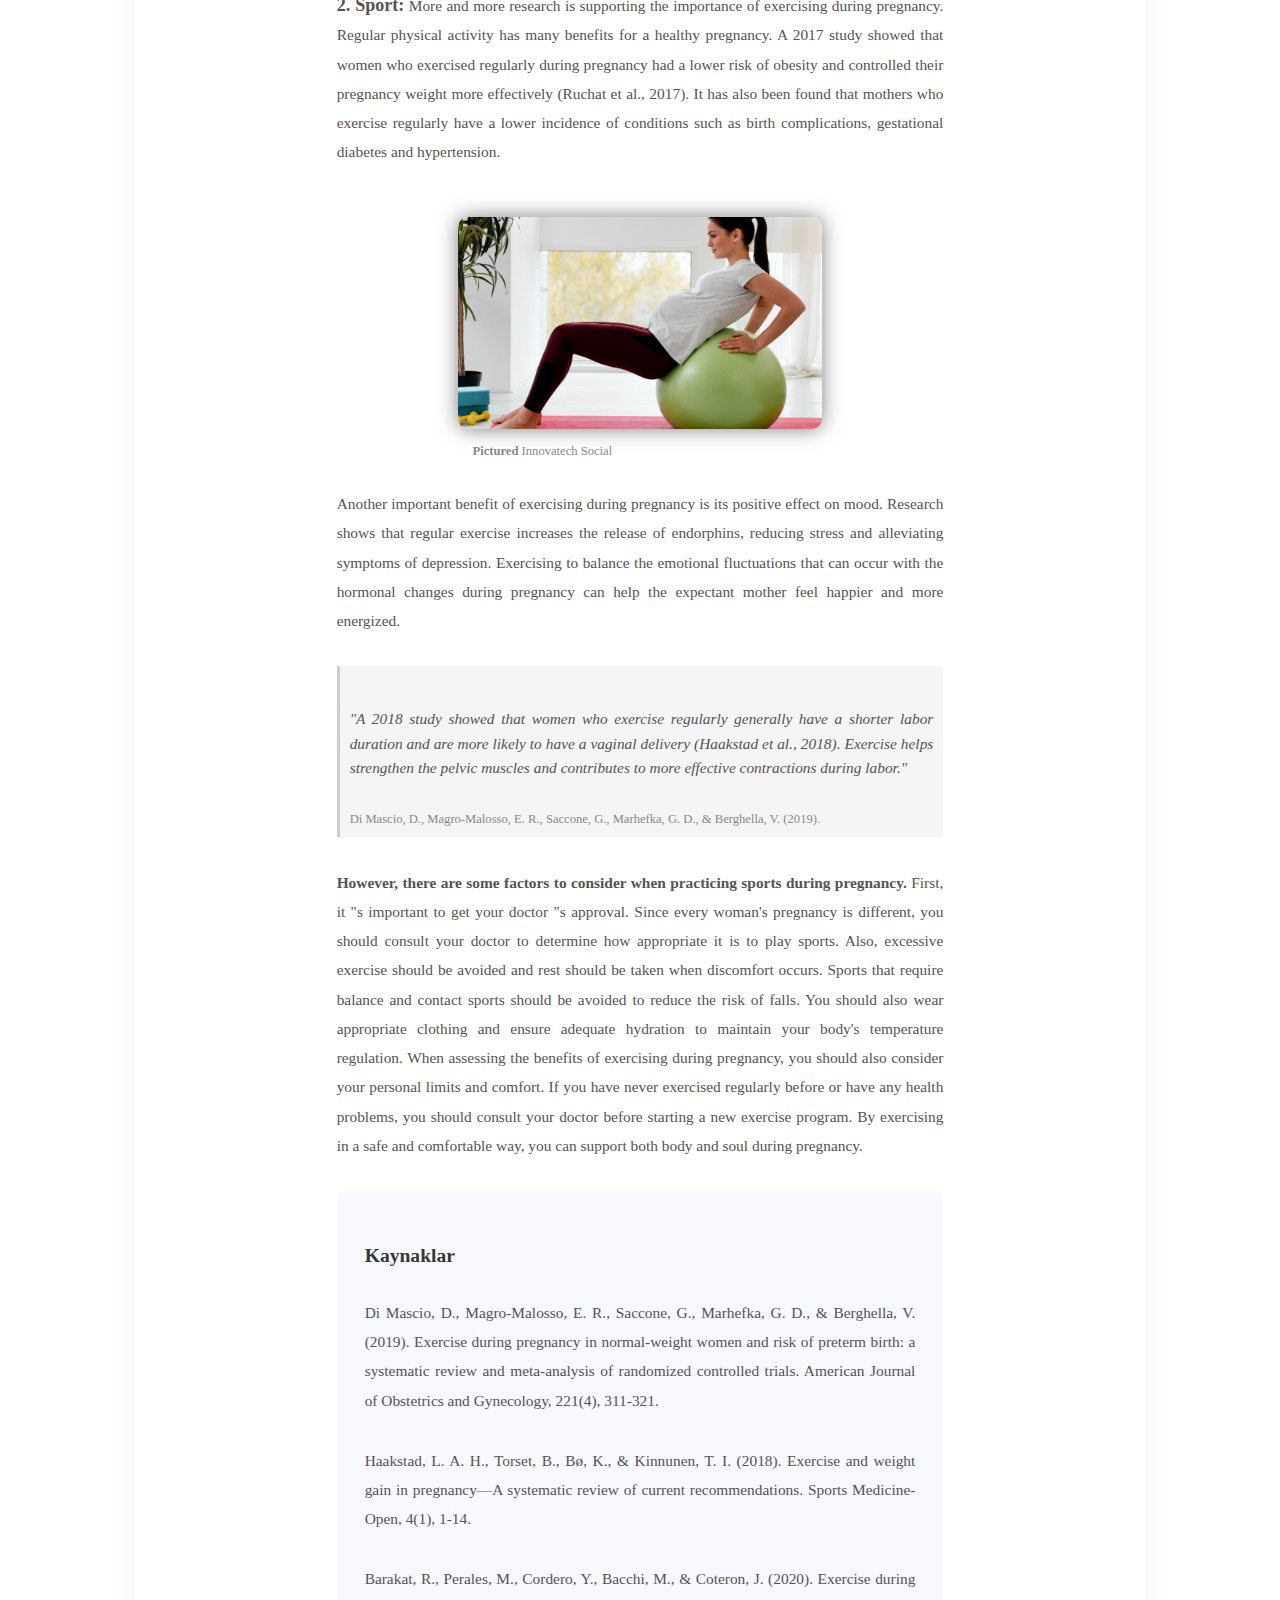
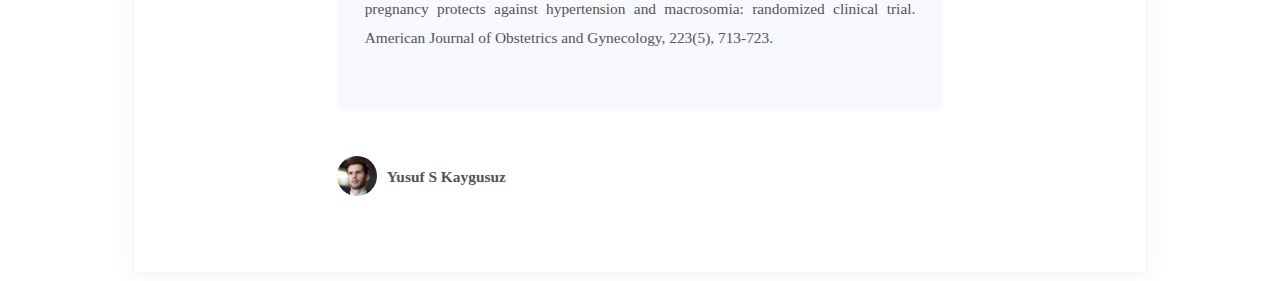
<file: Blog_Pages/blog_page2.html>
<html lang="en">

<head>
	<meta charset="utf-8">
	<title>Innovatech || Blog Page</title>
	<link rel="stylesheet" href="https://cdnjs.cloudflare.com/ajax/libs/font-awesome/5.15.4/css/all.min.css">
	<link rel="stylesheet" href="css/main.css">
	<meta name="description" content="Bebeğinizin sağlığı ve mutluluğu için en iyi bakım ipuçları ve doğru ürün seçimleri burada. Uzman tavsiyeleri ve pratik bilgiler." />
    <meta name="description" content="Yeni Doğan,Neonatal Ölüm,Bebek Ölümü,Doğum" />
</head>

<body>

	<header style="background: linear-gradient(to left, #e6abde,  #aa69ba) !important;">

		<a href="../index.html" class="logo"> <i class="fas fa-baby"></i> NeoBaby</a>
		<nav>
		  <ul class="nav-menu">
			<li><a href="../index.html"><i class="fa fa-home"></i> Home</a></li>
			<li><a href="../index.html#blogs"><i class="fa fa-book"></i> Blogs</a></li>
		  </ul>
		</nav>
	  </header>
	 
	<div class="container">
		<div class="blog-post">
			<div class="blog-hero" style="background-image: url(img/baby-bg7.jpg);"></div>
			<article>
				<div class="blog-content">
					<summary>
						<h1>Protecting Maternal Health During Pregnancy</h1>
						<div class="blog-date">05 Jul 2023</div>
					</summary>
					<div class="blog-text">
					<p>"Pregnancy is one of the most magical and exciting times in a woman's life. However, it is also extremely
						important to protect the health of the expectant mother during this period. Scientific research shows that
						making the right choices during pregnancy positively affects both the health of the mother and the health
						of the baby. In this blog post, we will take a look at the key steps based on scientific evidence to protect
						maternal health during pregnancy. If you're ready, read on to discover the important information you need for a healthy pregnancy.
					</p>

					<div class="blog-img" style="background-image: url(img/baby-bg5.jpg);">
						<div class="blog-img-caption"><strong>Pictured</strong> Innovatech Social</div>
					</div>

					<p>
						<strong style="font-size:large ;">1. A Balanced and Nutritious Diet:</strong> During pregnancy, a nutritious diet is important to
						meet the needs of mother and baby. It is important to consume a balanced diet that includes essential nutrients such as protein,
						iron, calcium, folic acid and vitamin D. Fresh fruits and vegetables, whole grains, protein sources (fish, chicken, eggs, legumes),
						milk and dairy products should form the basis of nutrition during this period.
					</p>

					<blockquote>
						<p>"Recent research has shown that a balanced and nutritious diet during pregnancy has important effects on the health of mother and baby.
							A 2018 study found that when pregnant women consume a diet with adequate amounts of protein, iron, calcium, folic acid and vitamin D,
							it increases the baby's birth weight and reduces the risk of birth defects."</p>
						<footer>Smith, R., Jones, C., Smithers, L., & McPhee, A. (2018). The effect of maternal dietary macronutrient composition on offspring outcomes: a systematic review and meta-analysis of animal studies. European Journal of Nutrition, 57(4), 1279-1297.</footer>
					</blockquote>

				</div>
				</div>

				<div class="blog-content">
					<p> <strong style="font-size:large ;">2. Sport:</strong> More and more research is supporting the importance of exercising during pregnancy.
						Regular physical activity has many benefits for a healthy pregnancy. A 2017 study showed that women who exercised regularly during
						pregnancy had a lower risk of obesity and controlled their pregnancy weight more effectively (Ruchat et al., 2017).
						It has also been found that mothers who exercise regularly have a lower incidence of conditions such as birth complications,
						gestational diabetes and hypertension.
						</p>

						<div class="blog-img" style="background-image: url(img/baby-bg6.jpg);">
							<div class="blog-img-caption"><strong>Pictured</strong> Innovatech Social</div>
						</div>

						<p>
							Another important benefit of exercising during pregnancy is its positive effect on mood.
								Research shows that regular exercise increases the release of endorphins, reducing stress and alleviating symptoms of
								depression. Exercising to balance the emotional fluctuations that can occur with the hormonal changes during pregnancy
								can help the expectant mother feel happier and more energized. 
						</p>

						<blockquote>
							<p>"A 2018 study showed that women who exercise regularly generally have a shorter labor duration and are more likely to have a vaginal delivery (Haakstad et al., 2018).
								 Exercise helps strengthen the pelvic muscles and contributes to more effective contractions during labor."</p>
							<footer>Di Mascio, D., Magro-Malosso, E. R., Saccone, G., Marhefka, G. D., & Berghella, V. (2019). </footer>
						</blockquote>

						<p>
							<strong> However, there are some factors to consider when practicing sports during pregnancy. </strong> First, it "s important to get your doctor "s approval.
							Since every woman's pregnancy is different, you should consult your doctor to determine how appropriate it is to play sports. Also, excessive
							exercise should be avoided and rest should be taken when discomfort occurs. Sports that require balance and contact sports should be avoided
							to reduce the risk of falls. You should also wear appropriate clothing and ensure adequate hydration to maintain your body's temperature regulation.

							When assessing the benefits of exercising during pregnancy, you should also consider your personal limits and comfort. If you have never exercised
							regularly before or have any health problems, you should consult your doctor before starting a new exercise program. By exercising in a safe and
							comfortable way, you can support both body and soul during pregnancy.
						</p>
						
					<div class="source">
					<h4>Kaynaklar</h4>
					<p>Di Mascio, D., Magro-Malosso, E. R., Saccone, G., Marhefka, G. D., & Berghella, V. (2019). Exercise during pregnancy in normal-weight women and risk of preterm birth: a systematic review and meta-analysis of randomized controlled trials. American Journal of Obstetrics and Gynecology, 221(4), 311-321.</p>
					<p>Haakstad, L. A. H., Torset, B., Bø, K., & Kinnunen, T. I. (2018). Exercise and weight gain in pregnancy—A systematic review of current recommendations. Sports Medicine-Open, 4(1), 1-14.</p>
					<p>Barakat, R., Perales, M., Cordero, Y., Bacchi, M., & Coteron, J. (2020). Exercise during pregnancy protects against hypertension and macrosomia: randomized clinical trial. American Journal of Obstetrics and Gynecology, 223(5), 713-723.</p>
					</div>

					<div class="author-info">
						<img src="img/pic-3.png" alt="Yazar Resmi" class="author-image">
						<p class="author-name">Yusuf S Kaygusuz</p>
					</div>

					<!--
					<div class="related-posts">
						<h3>İlgili Yazılar</h3>
						<ul class="post-list">
						  <li>
							<a href="#">
							  <div class="post-thumbnail">
								<img src="img/baby-bg.jpg" alt="Yazı Görseli">
							  </div>
							  <div class="post-info">
								<h4>Yazı Başlığı</h4>
								<p class="post-date">12 Temmuz 2023</p>
							  </div>
							</a>
						  </li>
						  <li>
							<a href="#">
							  <div class="post-thumbnail">
								<img src="img/baby-bg2.jpg" alt="Yazı Görseli">
							  </div>
							  <div class="post-info">
								<h4>Yazı Başlığı</h4>
								<p class="post-date">10 Temmuz 2023</p>
							  </div>
							</a>
						  </li>
						   Diğer ilgili yazılar buraya eklenebilir 
						</ul>
					  </div>

					-->
				</div>
			</article>

		</div>
	</div>
	  
</body>

</html>
</file>
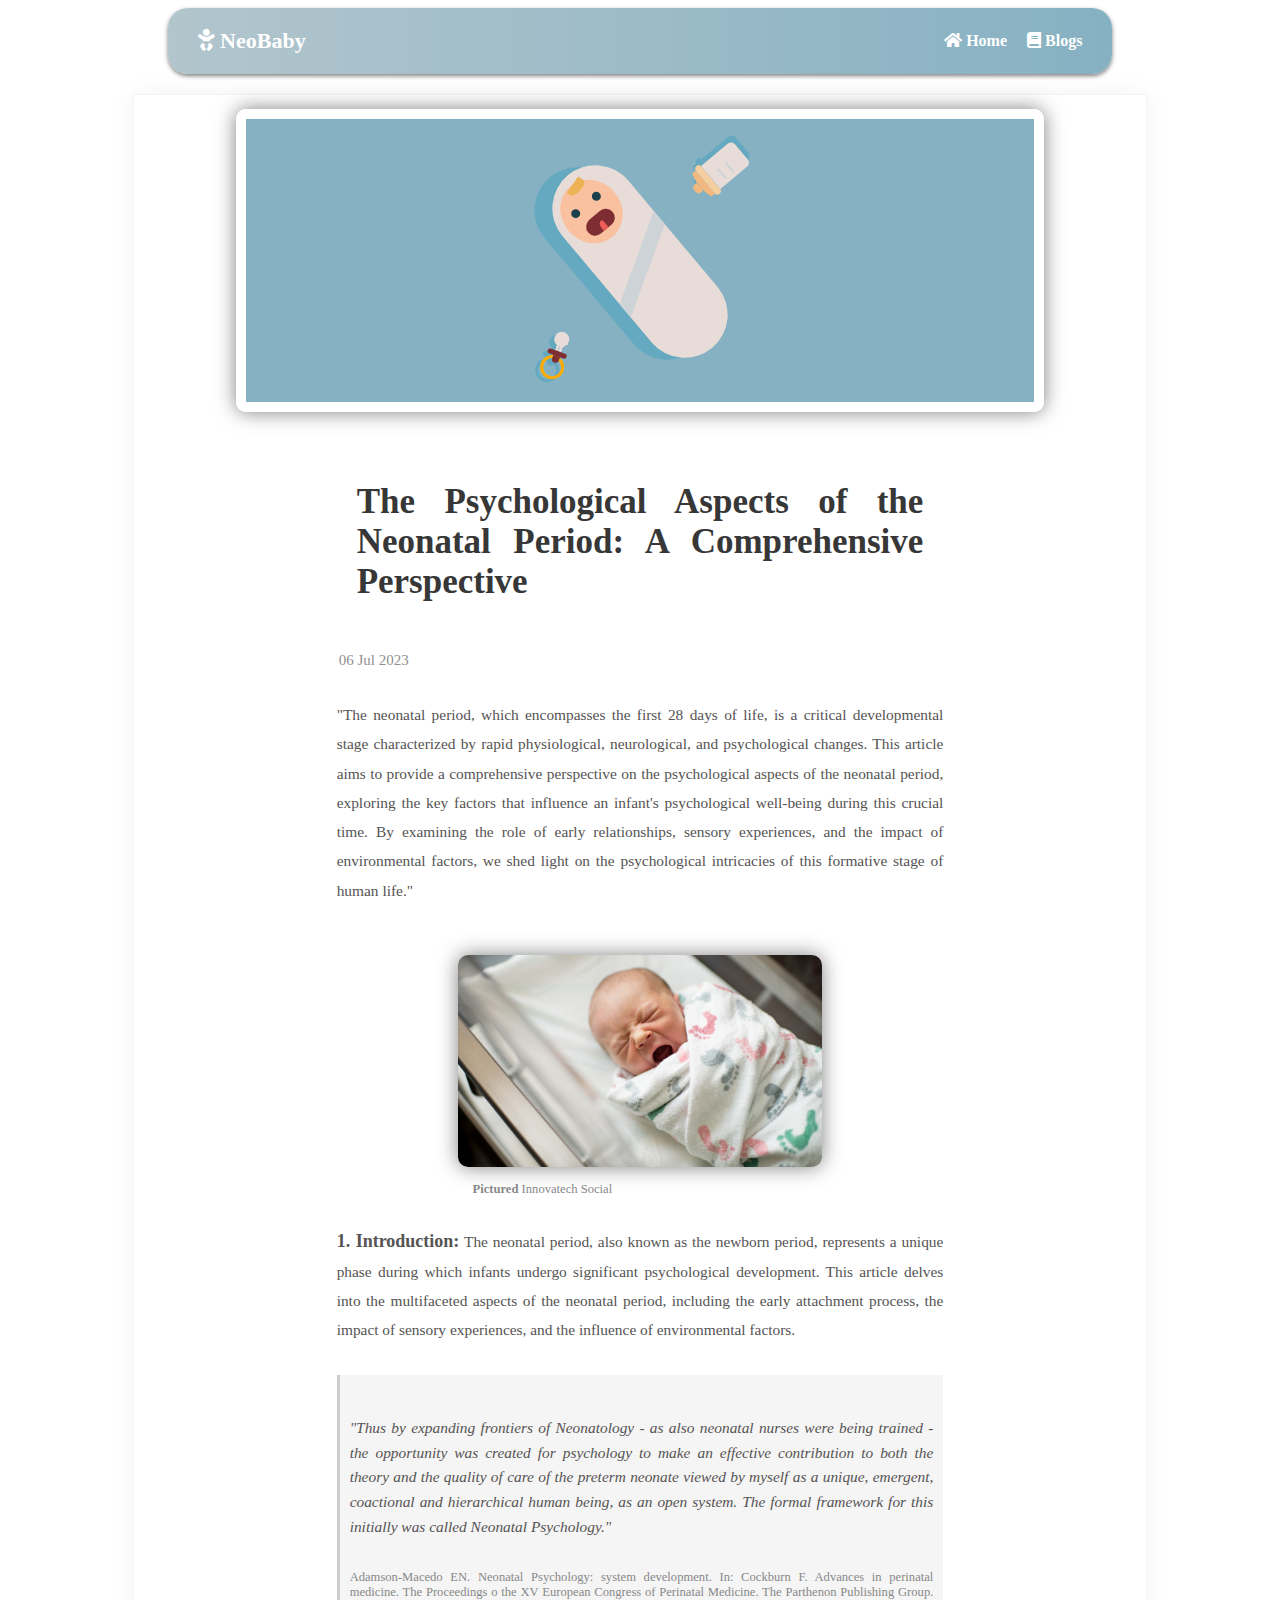
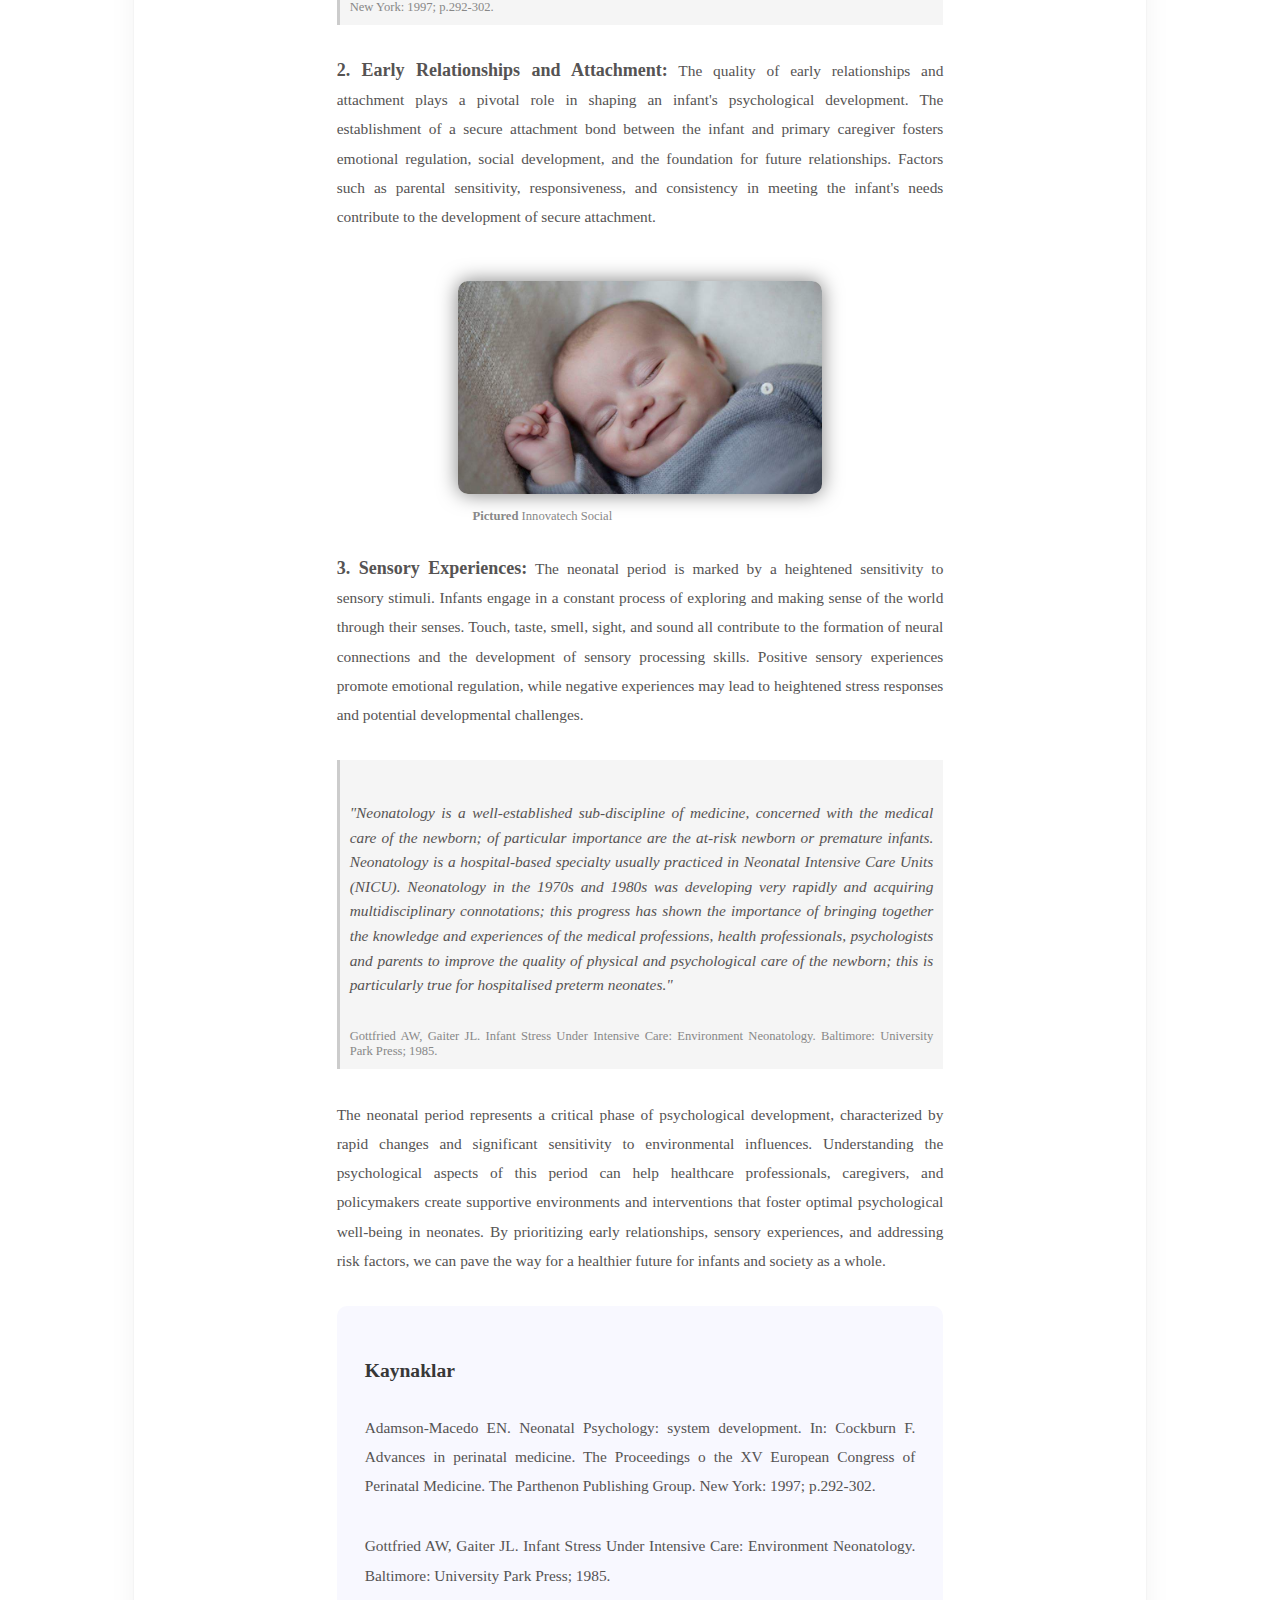
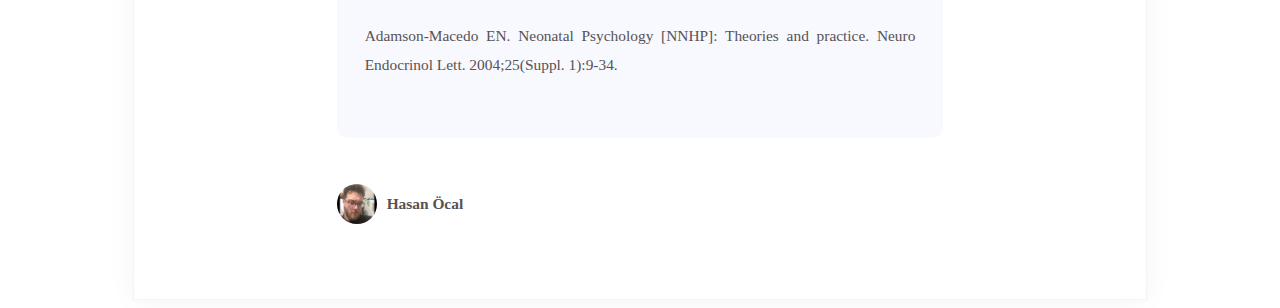
<file: Blog_Pages/blog_page3.html>
<html lang="en">

<head>
	<meta charset="utf-8">
	<title>Innovatech || Blog Page</title>
	<link rel="stylesheet" href="https://cdnjs.cloudflare.com/ajax/libs/font-awesome/5.15.4/css/all.min.css">
	<link rel="stylesheet" href="css/main.css">
	<link rel="stylesheet" href="css/animatetion_baby.css">
	<meta name="description"
		content="Bebeğinizin sağlığı ve mutluluğu için en iyi bakım ipuçları ve doğru ürün seçimleri burada. Uzman tavsiyeleri ve pratik bilgiler." />
	<meta name="description" content="Yeni Doğan,Neonatal Ölüm,Bebek Ölümü,Doğum" />
</head>

<body>

	<header style="background: linear-gradient(to right, #b2c5cd, #86b1c2) !important;">
		<a href="../index.html" class="logo"> <i class="fas fa-baby"></i> NeoBaby</a>
		<nav>
			<ul class="nav-menu">
				<li><a href="../index.html"><i class="fa fa-home"></i> Home</a></li>
				<li><a href="../index.html#blogs"><i class="fa fa-book"></i> Blogs</a></li>
			</ul>
		</nav>
	</header>

	<div class="container">
		<div class="blog-post">
			<div class="blog-hero">



				<!-- Animation Starts -->

				<div id="wrap">
					<div class="baby">
						<div class="face">
							<div class="eyes"></div>
							<div class="mouth">
								<div class="tongue"></div>
							</div>
						</div>
						<div class="blanket"></div>
					</div>

					<div class="milk_bottle">
						<div class="tube_top"></div>
						<div class="tube_middle"></div>
						<div class="tube_bottom"></div>
						<div class="bottle"></div>
					</div>

					<div class="pacifier">
						<div class="pacifier_top"></div>
						<div class="pacifier_middle"></div>
						<div class="pacifier_bottom"></div>
					</div>

					<div class="pacifier shadow">
						<div class="pacifier_top"></div>
						<div class="pacifier_middle"></div>
						<div class="pacifier_bottom"></div>
					</div>
				</div>

				<!-- Animation Ends -->


			</div>
			<article>
				<div class="blog-content">
					<summary>
						<h1>The Psychological Aspects of the Neonatal Period: A Comprehensive Perspective</h1>
						<div class="blog-date">06 Jul 2023</div>
					</summary>
					<div class="blog-text">
						<p>"The neonatal period, which encompasses the first 28 days of life,
							is a critical developmental stage characterized by rapid physiological, neurological, and
							psychological
							changes. This article aims to provide a comprehensive perspective on the psychological
							aspects of the
							neonatal period, exploring the key factors that influence an infant's psychological
							well-being during this
							crucial time. By examining the role of early relationships, sensory experiences, and the
							impact of
							environmental factors, we shed light on the psychological intricacies of this formative
							stage of human life."
						</p>

						<div class="blog-img" style="background-image: url(img/baby-bg9.jpg);">
							<div class="blog-img-caption"><strong>Pictured</strong> Innovatech Social</div>
						</div>

						<p>
							<strong style="font-size:large ;">1. Introduction:</strong>
							The neonatal period, also known as the newborn period, represents a unique phase during
							which infants
							undergo significant psychological development. This article delves into the multifaceted
							aspects of the
							neonatal period, including the early attachment process, the impact of sensory experiences,
							and the
							influence of environmental factors.
						</p>

						<blockquote>
							<p>"Thus by expanding frontiers of Neonatology - as also neonatal nurses were being trained
								- the
								opportunity was created for psychology to make an effective contribution to both the
								theory and the
								quality of care of the preterm neonate viewed by myself as a unique, emergent,
								coactional and
								hierarchical human being, as an open system. The formal framework for this initially was
								called
								Neonatal Psychology."</p>
							<footer>Adamson-Macedo EN. Neonatal Psychology: system development. In: Cockburn F. Advances
								in perinatal medicine. The Proceedings o the XV European Congress of Perinatal Medicine.
								The Parthenon Publishing Group. New York: 1997; p.292-302. </footer>
						</blockquote>

					</div>
				</div>

				<div class="blog-content">
					<p> <strong style="font-size:large ;">2. Early Relationships and Attachment:</strong> The quality of
						early
						relationships and attachment plays a pivotal role in shaping an infant's psychological
						development.
						The establishment of a secure attachment bond between the infant and primary caregiver fosters
						emotional
						regulation, social development, and the foundation for future relationships. Factors such as
						parental
						sensitivity, responsiveness, and consistency in meeting the infant's needs contribute to the
						development
						of secure attachment.
					</p>

					<div class="blog-img" style="background-image: url(img/baby-bg10.jpg);">
						<div class="blog-img-caption"><strong>Pictured</strong> Innovatech Social</div>
					</div>

					<p><strong style="font-size:large ;">3. Sensory Experiences:</strong>
						The neonatal period is marked by a heightened sensitivity to sensory stimuli.
						Infants engage in a constant process of exploring and making sense of the world through
						their senses. Touch, taste, smell, sight, and sound all contribute to the formation of neural
						connections and the development of sensory processing skills. Positive sensory experiences
						promote
						emotional regulation, while negative experiences may lead to heightened stress responses and
						potential developmental challenges.
					</p>

					<blockquote>
						<p>"Neonatology is a well-established sub-discipline of medicine,
							concerned with the medical care of the newborn; of particular importance
							are the at-risk newborn or premature infants. Neonatology is a hospital-based
							specialty usually practiced in Neonatal Intensive Care Units (NICU). Neonatology
							in the 1970s and 1980s was developing very rapidly and acquiring multidisciplinary
							connotations; this progress has shown the importance of bringing together the knowledge
							and experiences of the medical professions, health professionals, psychologists and parents
							to improve the quality of physical and psychological care of the newborn; this is
							particularly
							true for hospitalised preterm neonates."</p>
						<footer>Gottfried AW, Gaiter JL. Infant Stress Under Intensive Care: Environment Neonatology.
							Baltimore: University Park Press; 1985. </footer>
					</blockquote>

					<p>
						The neonatal period represents a critical phase of psychological development, characterized by
						rapid changes and significant sensitivity to environmental influences. Understanding the
						psychological
						aspects of this period can help healthcare professionals, caregivers, and policymakers create
						supportive environments and interventions that foster optimal psychological well-being in
						neonates.
						By prioritizing early relationships, sensory experiences, and addressing risk factors, we can
						pave
						the way for a healthier future for infants and society as a whole.
					</p>

					<div class="source">
						<h4>Kaynaklar</h4>
						<p>Adamson-Macedo EN. Neonatal Psychology: system development. In: Cockburn F. Advances in
							perinatal medicine. The Proceedings o the XV European Congress of Perinatal Medicine. The
							Parthenon Publishing Group. New York: 1997; p.292-302.</p>
						<p>Gottfried AW, Gaiter JL. Infant Stress Under Intensive Care: Environment Neonatology.
							Baltimore: University Park Press; 1985. </p>
						<p>Adamson-Macedo EN. Neonatal Psychology [NNHP]: Theories and practice. Neuro Endocrinol Lett.
							2004;25(Suppl. 1):9-34. </p>
					</div>

					<div class="author-info">
						<img src="img/hasan.jpg" alt="Yazar Resmi" class="author-image">
						<p class="author-name">Hasan Öcal</p>
					</div>

					<!--
					<div class="related-posts">
						<h3>İlgili Yazılar</h3>
						<ul class="post-list">
						  <li>
							<a href="#">
							  <div class="post-thumbnail">
								<img src="img/baby-bg.jpg" alt="Yazı Görseli">
							  </div>
							  <div class="post-info">
								<h4>Yazı Başlığı</h4>
								<p class="post-date">12 Temmuz 2023</p>
							  </div>
							</a>
						  </li>
						  <li>
							<a href="#">
							  <div class="post-thumbnail">
								<img src="img/baby-bg2.jpg" alt="Yazı Görseli">
							  </div>
							  <div class="post-info">
								<h4>Yazı Başlığı</h4>
								<p class="post-date">10 Temmuz 2023</p>
							  </div>
							</a>
						  </li>
						   Diğer ilgili yazılar buraya eklenebilir 
						</ul>
					  </div>

					-->
				</div>
			</article>

		</div>
	</div>

</body>

</html>
</file>
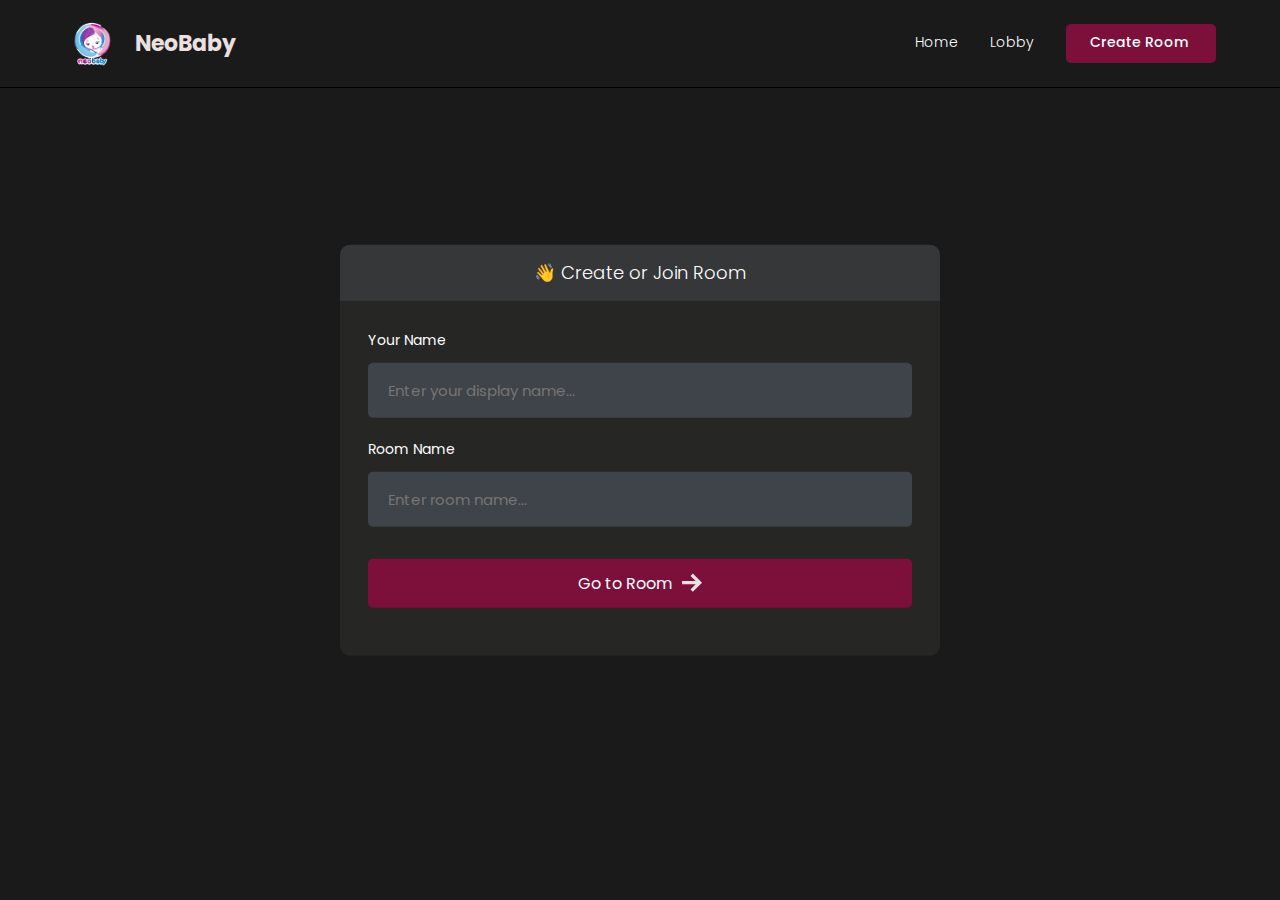
<file: live_stream/lobby.html>
<!DOCTYPE html>
<html>
<head>
    <meta charset='utf-8'>
    <meta http-equiv='X-UA-Compatible' content='IE=edge'>
    <title>Room</title>
    <meta name='viewport' content='width=device-width, initial-scale=1'>
    <link rel='stylesheet' type='text/css' media='screen' href='videochat-styles/main.css'>
    <link rel='stylesheet' type='text/css' media='screen' href='videochat-styles/lobby.css'>
</head>
<body>

        <header id="nav">
       <div class="nav--list">
            <a href="../Video_Support/meetings.html"/>
                <h3 id="logo">
                    <img  src="../images/neobaby_Logo.png" alt="Site Logo">
                    <span>NeoBaby</span>
                </h3>
            </a>
       </div>

        <div id="nav__links">
            <a class="nav__link" href="../index.html">
                Home
                <svg xmlns="http://www.w3.org/2000/svg" width="24" height="24" fill="#ede0e0" viewBox="0 0 24 24"><path d="M20 7.093v-5.093h-3v2.093l3 3zm4 5.907l-12-12-12 12h3v10h7v-5h4v5h7v-10h3zm-5 8h-3v-5h-8v5h-3v-10.26l7-6.912 7 6.99v10.182z"/></svg>
            </a>
            <a class="nav__link" href="../live_stream/lobby.html">
                Lobby
                <svg xmlns="http://www.w3.org/2000/svg" width="24" height="24" fill="#ede0e0" viewBox="0 0 24 24"><path d="M20 7.093v-5.093h-3v2.093l3 3zm4 5.907l-12-12-12 12h3v10h7v-5h4v5h7v-10h3zm-5 8h-3v-5h-8v5h-3v-10.26l7-6.912 7 6.99v10.182z"/></svg>
            </a>
            <a class="nav__link" style="color: #ffffff !important;" id="create__room__btn" href="lobby.html">
                Create Room
               <svg xmlns="http://www.w3.org/2000/svg" width="24" height="24" fill="#ede0e0" viewBox="0 0 24 24"><path d="M12 0c-6.627 0-12 5.373-12 12s5.373 12 12 12 12-5.373 12-12-5.373-12-12-12zm6 13h-5v5h-2v-5h-5v-2h5v-5h2v5h5v2z"/></svg>
            </a>
            
           
        </div>
    </header>

    <main id="room__lobby__container">
        <div id="form__container">
             <div id="form__container__header">
                 <p>👋 Create or Join Room</p>
             </div>
 
 
            <form id="lobby__form">
 
                 <div class="form__field__wrapper">
                     <label>Your Name</label>
                     <input type="text" name="name" required placeholder="Enter your display name..." />
                 </div>
 
                 <div class="form__field__wrapper">
                     <label>Room Name</label>
                     <input type="text" name="room" required placeholder="Enter room name..." />
                 </div>
 
                 <div class="form__field__wrapper">
                     <button type="submit">Go to Room 
                         <svg xmlns="http://www.w3.org/2000/svg" width="24" height="24" viewBox="0 0 24 24"><path d="M13.025 1l-2.847 2.828 6.176 6.176h-16.354v3.992h16.354l-6.176 6.176 2.847 2.828 10.975-11z"/></svg>
                    </button>
                 </div>
            </form>
        </div>
     </main>
    
</body>
<script type="text/javascript" src="videochat-js/lobby.js"></script>
</html>
</file>
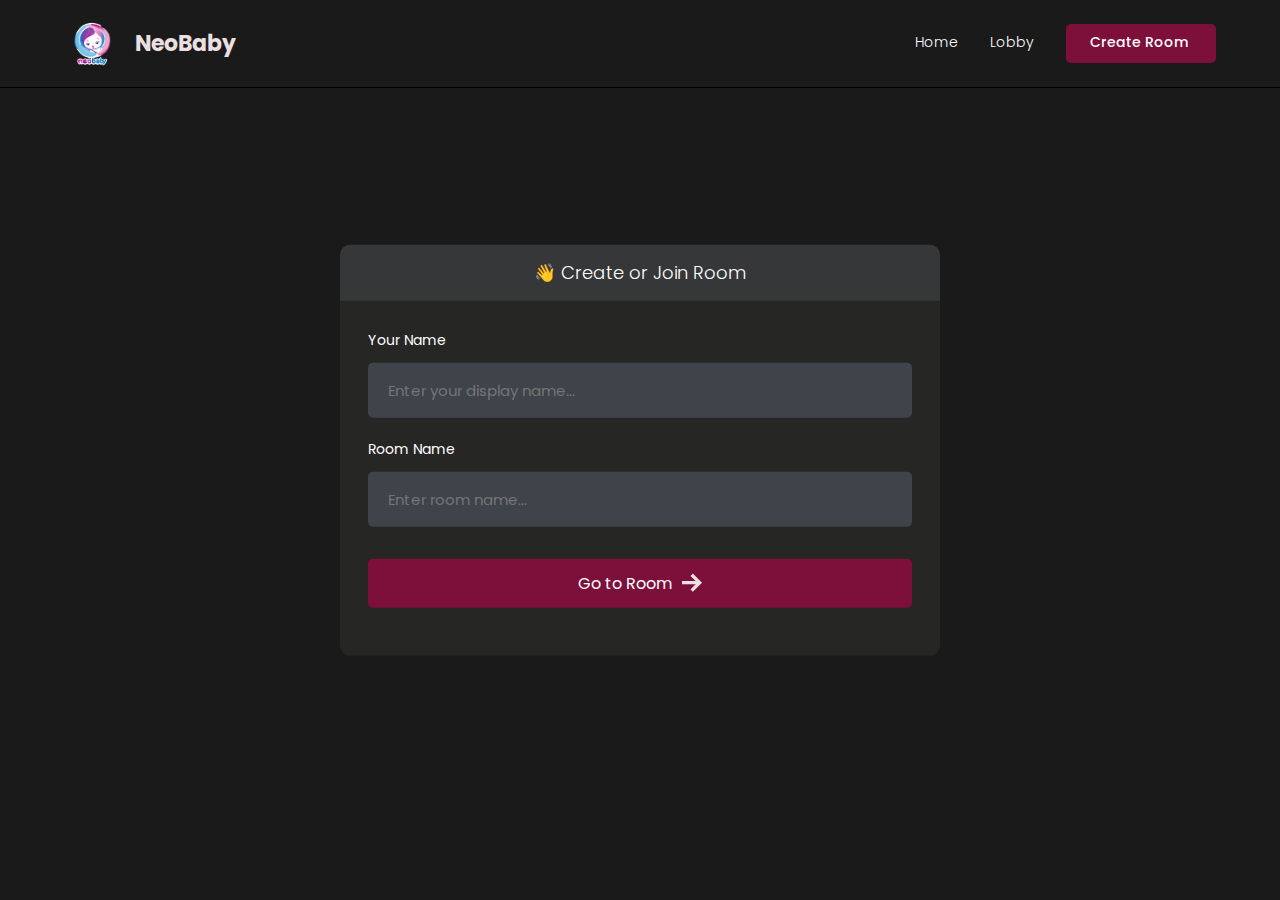
<file: live_stream/room.html>
<!DOCTYPE html>
<html>
<head>
    <meta charset='utf-8'>
    <meta http-equiv='X-UA-Compatible' content='IE=edge'>
    <title>Room</title>
    <meta name='viewport' content='width=device-width, initial-scale=1'>
    <link rel='stylesheet' type='text/css' media='screen' href='videochat-styles/main.css'>
    <link rel='stylesheet' type='text/css' media='screen' href='videochat-styles/network.css'>
    <link rel='stylesheet' type='text/css' media='screen' href='videochat-styles/room.css'>
    
</head>
<body>

    <header id="nav">
       <div class="nav--list">
            <button id="members__button">
               <svg width="24" height="24" xmlns="http://www.w3.org/2000/svg" fill-rule="evenodd" clip-rule="evenodd"><path d="M24 18v1h-24v-1h24zm0-6v1h-24v-1h24zm0-6v1h-24v-1h24z" fill="#ede0e0"><path d="M24 19h-24v-1h24v1zm0-6h-24v-1h24v1zm0-6h-24v-1h24v1z"/></svg>
            </button>
            <a href="lobby.html">
                <h3 id="logo">
                    <img src="../images/neobaby_Logo.png" alt="Site Logo">
                    <span>NeoBaby</span>
                </h3>
            </a>
       </div>

        <div id="nav__links">
            <button id="chat__button"><svg width="24" height="24" xmlns="http://www.w3.org/2000/svg" fill-rule="evenodd" fill="#ede0e0" clip-rule="evenodd"><path d="M24 20h-3v4l-5.333-4h-7.667v-4h2v2h6.333l2.667 2v-2h3v-8.001h-2v-2h4v12.001zm-15.667-6l-5.333 4v-4h-3v-14.001l18 .001v14h-9.667zm-6.333-2h3v2l2.667-2h8.333v-10l-14-.001v10.001z"/></svg></button>
            <!-- <a class="nav__link" href="/">
                Lobby
                <svg xmlns="http://www.w3.org/2000/svg" width="24" height="24" fill="#ede0e0" viewBox="0 0 24 24"><path d="M20 7.093v-5.093h-3v2.093l3 3zm4 5.907l-12-12-12 12h3v10h7v-5h4v5h7v-10h3zm-5 8h-3v-5h-8v5h-3v-10.26l7-6.912 7 6.99v10.182z"/></svg>
            </a> -->
            <a class="nav__link" style="color: #fff !important ;" id="create__room__btn" href="lobby.html">
                Create Room
               <svg xmlns="http://www.w3.org/2000/svg" width="24" height="24" fill="#ede0e0" viewBox="0 0 24 24"><path d="M12 0c-6.627 0-12 5.373-12 12s5.373 12 12 12 12-5.373 12-12-5.373-12-12-12zm6 13h-5v5h-2v-5h-5v-2h5v-5h2v5h5v2z"/></svg>
            </a>
        </div>
    </header>

    <main class="container">
        <div id="room__container">
            <section id="members__container">

            <div id="members__header">
                <p>Participants</p>
                <strong id="members__count">0</strong>
            </div>

            <div id="member__list">
               

            </div>
            </section>
            <section id="stream__container">

                <div id="stream__box"></div>

                <div id="streams__container">
                   
                   
                </div>

                <div class="stream__actions">
                    <button id="camera-btn" class="active button-crossline" onclick="toggleCrossLine(this)">
                        <svg xmlns="http://www.w3.org/2000/svg" width="24" height="24" viewBox="0 0 24 24"><path d="M5 4h-3v-1h3v1zm10.93 0l.812 1.219c.743 1.115 1.987 1.781 3.328 1.781h1.93v13h-20v-13h3.93c1.341 0 2.585-.666 3.328-1.781l.812-1.219h5.86zm1.07-2h-8l-1.406 2.109c-.371.557-.995.891-1.664.891h-5.93v17h24v-17h-3.93c-.669 0-1.293-.334-1.664-.891l-1.406-2.109zm-11 8c0-.552-.447-1-1-1s-1 .448-1 1 .447 1 1 1 1-.448 1-1zm7 0c1.654 0 3 1.346 3 3s-1.346 3-3 3-3-1.346-3-3 1.346-3 3-3zm0-2c-2.761 0-5 2.239-5 5s2.239 5 5 5 5-2.239 5-5-2.239-5-5-5z"/></svg>
                    </button>
                    <button id="mic-btn" class="active button-crossline" onclick="toggleCrossLine(this)">
                        <svg xmlns="http://www.w3.org/2000/svg" width="24" height="24" viewBox="0 0 24 24"><path d="M12 2c1.103 0 2 .897 2 2v7c0 1.103-.897 2-2 2s-2-.897-2-2v-7c0-1.103.897-2 2-2zm0-2c-2.209 0-4 1.791-4 4v7c0 2.209 1.791 4 4 4s4-1.791 4-4v-7c0-2.209-1.791-4-4-4zm8 9v2c0 4.418-3.582 8-8 8s-8-3.582-8-8v-2h2v2c0 3.309 2.691 6 6 6s6-2.691 6-6v-2h2zm-7 13v-2h-2v2h-4v2h10v-2h-4z"/></svg>
                    </button>
                    <button id="screen-btn">
                        <svg xmlns="http://www.w3.org/2000/svg"  width="24" height="24" viewBox="0 0 24 24"><path d="M0 1v17h24v-17h-24zm22 15h-20v-13h20v13zm-6.599 4l2.599 3h-12l2.599-3h6.802z"/></svg>
                    </button>
                    <button id="leave-btn" style="background-color: #FF5050" >
                        <svg xmlns="http://www.w3.org/2000/svg" width="24" height="24" viewBox="0 0 24 24"><path d="M16 10v-5l8 7-8 7v-5h-8v-4h8zm-16-8v20h14v-2h-12v-16h12v-2h-14z"/></svg>
                    </button>
                </div>
                <button id="join-btn" > Join Stream </button>
            </section>

            <section id="messages__container">

                <div id="messages">
                    

                   
                </div>

                <form id="message__form">
                    <input type="text" name="message" placeholder="Send a message...." />
                </form>

            </section>
        </div>
    </main>
    <div class="popup">
        <div class="icon"><i class="uil uil-wifi-slash"></i></div>
        <div class="details">
          <h2 class="title"></h2>
          <p class="desc"></p>
          <button class="reconnect">Reconnect Now</button>
        </div>
    
</body>

<script type="text/javascript" src="videochat-js/AgoraRTC_N-4.11.0.js"></script>
<script type="text/javascript" src="videochat-js/agora-rtm-sdk-1.4.4.js"></script>
<script type="text/javascript" src="videochat-js/room.js"></script>
<script type="text/javascript" src="videochat-js//room_rtm.js"></script>
<script type="text/javascript" src="videochat-js/room_rtc.js"></script>
<script type="text/javascript" src="videochat-js/network.js" ></script>




</html>
</file>
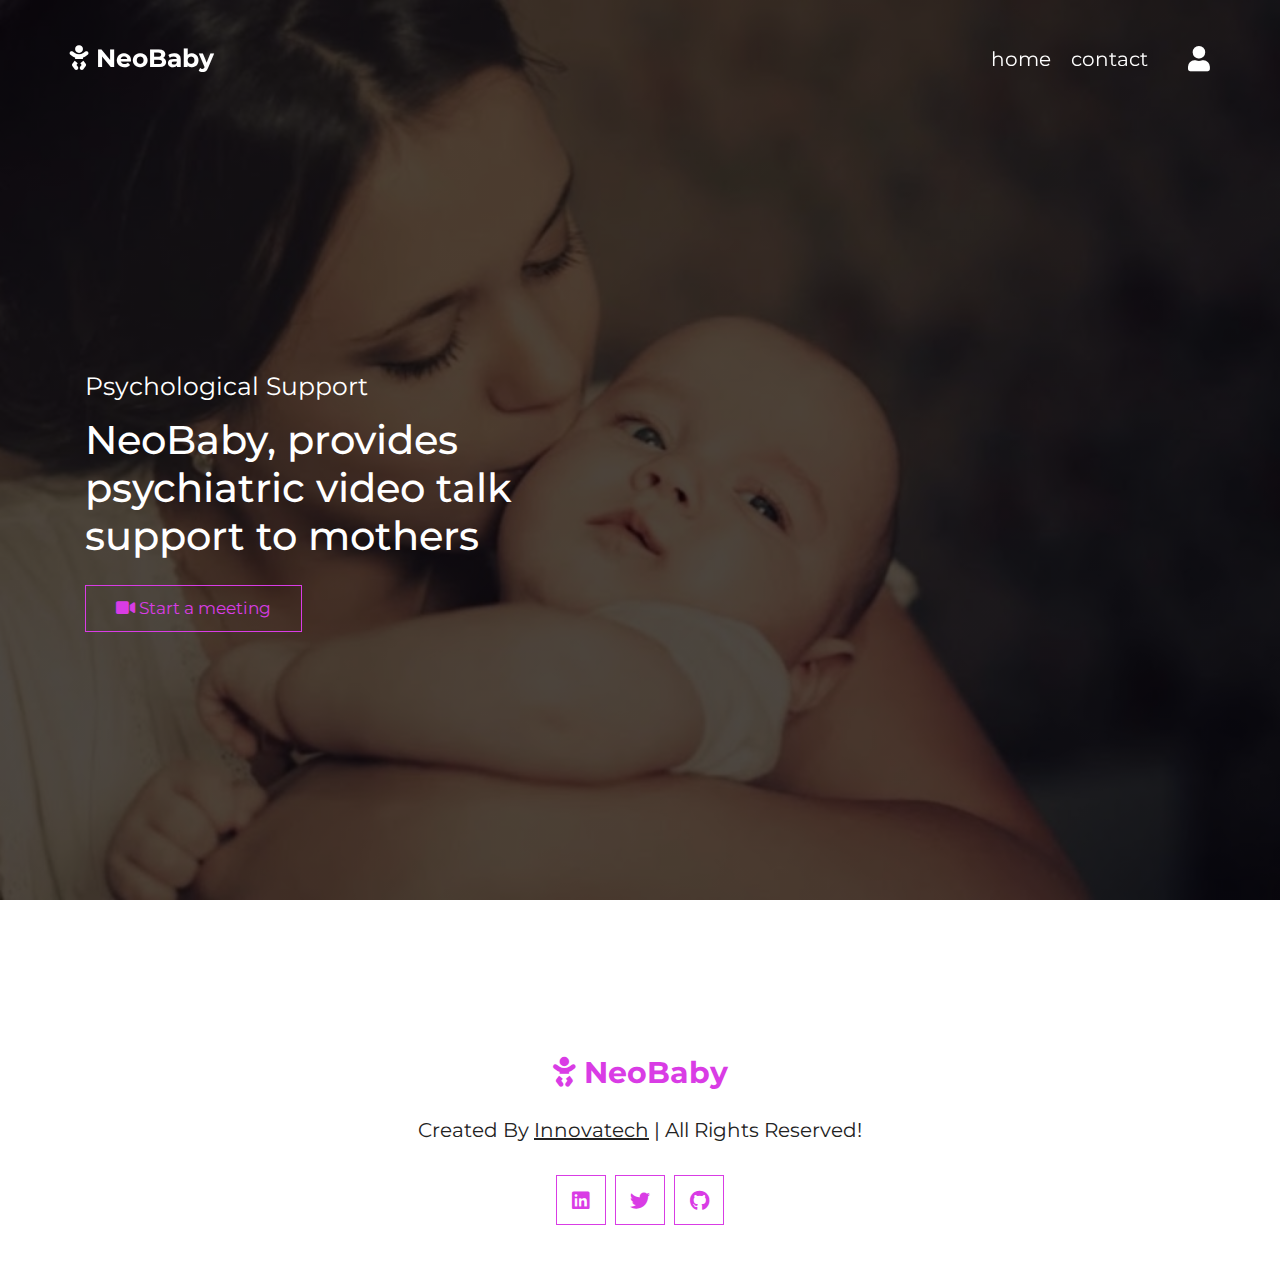
<file: Video_Support/meetings.html>
<!DOCTYPE html>
<html lang="en">

<head>
   <meta charset="UTF-8">
   <meta http-equiv="X-UA-Compatible" content="IE=edge">
   <meta name="viewport" content="width=device-width, initial-scale=1.0">
   <title>NeoBaby | Neonatal Nedir</title>
   <meta name="description" content="Bebeğinizin sağlığı ve mutluluğu için en iyi bakım ipuçları ve doğru ürün seçimleri burada. Uzman tavsiyeleri ve pratik bilgiler." />
   <meta name="description" content="Yeni Doğan,Neonatal Ölüm,Bebek Ölümü,Doğum" />
   <!-- font awesome cdn link  -->
   <link rel="stylesheet" href="https://cdnjs.cloudflare.com/ajax/libs/font-awesome/5.15.4/css/all.min.css">
   <!-- bootstrap cdn link  -->
   <link rel="stylesheet" href="https://cdnjs.cloudflare.com/ajax/libs/bootstrap/4.6.1/css/bootstrap.min.css">
   <!-- Google Fonts Link For Icons -->
   <link rel="stylesheet" href="https://fonts.googleapis.com/css2?family=Material+Symbols+Outlined:opsz,wght,FILL,GRAD@48,400,0,0" />
   <link rel="stylesheet" href="https://fonts.googleapis.com/css2?family=Material+Symbols+Rounded:opsz,wght,FILL,GRAD@48,400,1,0" />
   <!-- custom css file link  -->
   <link rel="stylesheet" href="css/meet.css">
   <meta name="description" content="Bebeğinizin sağlığı ve mutluluğu için en iyi bakım ipuçları ve doğru ürün seçimleri burada. Uzman tavsiyeleri ve pratik bilgiler." />
   <meta name="description" content="Yeni Doğan,Neonatal Ölüm,Bebek Ölümü,Doğum" />
   <meta name="description" content="psychiatric help , psikolojik destek , psikolog , anne , bebek">


   <!-- Crispt Customer Service  -->
   <script type="text/javascript">window.$crisp=[];window.CRISP_WEBSITE_ID="a1277364-5229-4e4e-a9d7-994f21dcaef8";(function(){d=document;s=d.createElement("script");s.src="https://client.crisp.chat/l.js";s.async=1;d.getElementsByTagName("head")[0].appendChild(s);})();</script>
</head>

<body>
 <!-- header section starts  -->
<header class="header fixed-top">

    <div class="container">

       <div class="row align-items-center">

          <a href="#" class="logo mr-auto"> <i class="fas fa-baby"></i> NeoBaby </a>

          <nav class="nav">
             <a href="../index.html">home</a>
             <a href="#contact">contact</a>
          </nav>

          <div class="icons">
             <div id="menu-btn" class="fas fa-bars"></div>
             <div id="login-btn" class="fas fa-user"></div>
          </div>
       </div>

    </div>

 </header>
  <!-- header section ends  -->
<!-- login form starts -->
<div class="login-form">

   <form action="">
      <div id="close-login-form" class="fas fa-times"></div>
      <a href="#" class="logo mr-auto"> <i class="fas fa-seedling"></i> Innovatech</a>
      <h3>Let's start a healthy pregnancy together</h3>
      <input type="email" name="" placeholder="enter your email" id="" class="box">
      <input type="password" name="" placeholder="enter your password" id="" class="box">
      <div class="flex">
         <input type="checkbox" name="" id="remember-me">
         <label for="remember-me">remember me</label>
         <a href="#">forgot password?</a>
      </div>
      <input type="submit" value="login now" class="link-btn">
      <p class="account">don't have an account? <a href="#">create one!</a></p>
   </form>

</div>

   <!-- login form ends -->
  <!-- meetings section starts -->
  <section class="meetings" id="meetings">

    <div class="container">

       <div class="row align-items-center text-center text-md-left min-vh-100">
          <div class="col-md-6">
             <span>Psychological Support</span>
             <h3>NeoBaby, provides psychiatric video talk support to mothers</h3>
             <a href="../live_stream/lobby.html" class="link-btn"><i class="fas fa-video" id="logo"></i> Start a meeting</a>
          </div>
       </div>

    </div>

 </section>
  <!-- meetings section ends -->
  <!-- footer section starts  -->
  <section class="footer container">

    <a href="#" class="logo"> <i class="fas fa-baby"></i> NeoBaby </a>
    <p class="credit"> created by <span>Innovatech</span> | all rights reserved! </p>
    <div class="share">
       <a href="#" class="fab fa-linkedin"></a>
       <a href="#" class="fab fa-twitter"></a>
       <a href="#" class="fab fa-github"></a>
    </div>
 </section>
 <!-- footer section ends -->

<script src="script.js"></script>
</body>
</html>
</file>
<file: carousel/style.css>
@import url('https://fonts.googleapis.com/css?family=Playfair+Display:400,400i,700,700i,900,900i');

@import url('https://fonts.googleapis.com/css?family=Open+Sans:300,300i,400,400i,600,600i,700,700i,800,800i');


* {
  box-sizing: border-box;
}

html, body {
    margin: 0;
    padding: 0;
    width: 100%;
    height: 100%;
    display: flex;
    display: -webkit-flex;
    justify-content: center;
  -webkit-justify-content: center;
    align-items: center;
  -webkit-align-items: center;
}

body {
    background-color: #eaeaea;
}

.carousel {
    width: 100%;
    height: 100%;
    display: flex;
    max-width: 900px;
    max-height: 550px;   
    overflow: hidden;
  position: relative;
}

.carousel-item {
  visibility:visible;
    display: flex;
    width: 100%;
    height: 100%;
    align-items: center;
    justify-content: flex-end;
      -webkit-align-items: center;
    -webkit-justify-content: flex-end;
    position: relative;
    background-color: #fff;
    flex-shrink: 0;
   -webkit-flex-shrink: 0;
    position: absolute;
    z-index: 0;
  transition: 0.6s all linear;
}

.carousel-item__info {
  height: 100%;
  display: flex;
  justify-content: center;
  flex-direction: column;
  
    display: -webkit-flex;
  -webkit-justify-content: center;
  -webkit-flex-direction: column;
  
  order: 1;
  left: 0;
  margin: auto;
  padding: 0 40px;
  width: 40%;

}

.carousel-item__image {
    width: 60%;
    height: 100%;
    order: 2;
    align-self: flex-end;
    flex-basis: 60%;
  
      -webkit-order: 2;
    -webkit-align-self: flex-end;
    -webkit-flex-basis: 60%;
  
    background-position: center;
    background-repeat: no-repeat;
    background-size: cover;
   position:relative;
  transform: translateX(100%);
  transition: 0.6s all ease-in-out;
}

.carousel-item__subtitle {
    font-family: 'Open Sans', sans-serif;
    letter-spacing: 3px;
    font-size: 10px;
    text-transform: uppercase;
    margin: 0;
    color: #7E7E7E;    
    font-weight: 700;
    transform: translateY(25%);
    opacity: 0;
    visibility: hidden;
    transition: 0.4s all ease-in-out;
}

.carousel-item__title {
    margin: 15px 0 0 0;
    font-family: 'Playfair Display', serif;
    font-size: 44px;
    line-height: 45px;
    letter-spacing: 3px;
    font-weight: 700;
    color: #2C2C2C;
    transform: translateY(25%);
    opacity: 0;
    visibility: hidden;
    transition: 0.6s all ease-in-out;
}

.carousel-item__description {
    transform: translateY(25%);
    opacity: 0;
    visibility: hidden;
    transition: 0.6s all ease-in-out;
    margin-top: 35px;
    font-family: 'Open Sans', sans-serif;
    font-size: 13px;
    color: #7e7e7e;
    line-height: 22px;
    margin-bottom: 35px;
}

.carousel-item--1 .carousel-item__image{
  background-image: url('img/kahvaltı.webp');
}


.carousel-item--2 .carousel-item__image{
  background-image: url('img/smoot.webp');
}

.carousel-item--3 .carousel-item__image{
  background-image: url('img/lunch.jpg');
}

.carousel-item--4 .carousel-item__image{
  background-image: url('img/evening.jpg');
}

.carousel-item--5 .carousel-item__image{
  background-image: url('img/beforebed.jpg');
}

.carousel-item__btn {
    width: 35%;
    color: red;
    font-family: 'Open Sans', sans-serif;
    letter-spacing: 3px;
    font-size: 11px;
    text-transform: uppercase;
    margin: 0;
    width: 35%;
    font-weight: 700;
  text-decoration: none;
      transform: translateY(25%);
    opacity: 0;
    visibility: hidden;
    transition: 0.6s all ease-in-out;
}
.carousel-item__btn:hover{
  color: gray;
  font-weight: bold;
}

.carousel__nav {
    position: absolute;
    right: 0;
    z-index: 2;
    background-color: #fff;
  bottom: 0;
}

.carousel__icon {
    display: inline-block;
    vertical-align: middle;
    width: 16px;
  fill: #5d5d5d;
}

.carousel__arrow {
    cursor: pointer;
    display: inline-block;
    padding: 11px 15px;
    position: relative;
}

.carousel__arrow:nth-child(1):after {
    content:'';
    right: -3px;
    position: absolute;
    width: 1px;
    background-color: #b0b0b0;
    height: 14px;
    top: 50%;
    margin-top: -7px;
}

.active{
   z-index: 1;
  display: flex;
  visibility:visible;
}

.active .carousel-item__subtitle, .active .carousel-item__title, .active .carousel-item__description,.active .carousel-item__btn{
    transform: translateY(0);
    opacity: 1;
  transition: 0.6s all ease-in-out;
    visibility: visible;
}



.active .carousel-item__image{ 
transition: 0.6s all ease-in-out;
transform: translateX(0);
}
</file>
<file: InnovaChat/css/main-page.css>
@import url('https://fonts.googleapis.com/css2?family=Poppins:wght@400;500;600&display=swap');
* {
  margin: 0;
  padding: 0;
  box-sizing: border-box;
  font-family: "Poppins", sans-serif;
}
:root {
    --text-color: #FFFFFF;
    --icon-color: #ACACBE;
    --icon-hover-bg: #5b5e71;
    --placeholder-color: #dcdcdc;
    --outgoing-chat-bg: #343541;
    --incoming-chat-bg: #444654;
    --outgoing-chat-border: #343541;
    --incoming-chat-border: #444654;
}
.light-mode {
    --text-color: #343541;
    --icon-color: #a9a9bc;
    --icon-hover-bg: #f1f1f3;
    --placeholder-color: #6c6c6c;
    --outgoing-chat-bg: #FFFFFF;
    --incoming-chat-bg: #F7F7F8;
    --outgoing-chat-border: #FFFFFF;
    --incoming-chat-border: #D9D9E3;
}
body{
    background: var(--outgoing-chat-bg);
}
.chat-container{
    max-height: 100vh;
    padding-bottom: 150px;
    overflow-y: auto;
}
.default-text {
    display: flex;
    align-items: center;
    justify-content: center;
    flex-direction: column;
    height: 70vh;
    padding: 0 10px;
    text-align: center;
    color: var(--text-color);
}
.default-text h1 {
    font-size: 3.3rem;
}
  .default-text p {
    margin-top: 10px;
    font-size: 1.1rem;
}
:where(.chat-container, textarea)::-webkit-scrollbar {
    width: 6px;
}
:where(.chat-container, textarea)::-webkit-scrollbar-track {
    background: var(--incoming-chat-bg);
    border-radius: 25px;
}
:where(.chat-container, textarea)::-webkit-scrollbar-thumb {
    background: var(--icon-color);
    border-radius: 25px;
}
.chat-container .chat{
    padding: 25px 10px;
    display: flex;
    justify-content: center;
    color: var(--text-color);
}
.chat-container .chat.outgoing{
    background: var(--outgoing-chat-bg);
    border: 1px solid var(--outgoing-chat-border);
}
.chat-container .chat.incoming{
    background: var(--incoming-chat-bg);
    border: 1px solid var(--incoming-chat-border);
}
.chat .chat-content{
    display: flex;
    max-width: 1200px;
    width: 100%;
    align-items: flex-start;
    justify-content: space-between;
}
.chat .chat-content span{
    font-size: 1.3rem;
    color: var(--icon-color);
    visibility: hidden;
}
.chat:hover .chat-content:not(:has(.typing-animation, .error)) span {
    visibility: visible;
}
.chat .chat-details{
    display: flex;
    align-items: center;
}
.chat .chat-details img {
    width: 35px;
    height: 35px;
    align-self: flex-start;
    object-fit: cover;
    border-radius: 2px;
}
.chat .chat-details p {
    white-space: pre-wrap;
    font-size: 1.05rem;
    padding: 0 50px 0 25px;
}
.chat .chat-details p.error{
    color: #e55865;
}
span.material-symbols-rounded {
    user-select: none;
    cursor: pointer;
}
.typing-animation{
    display: inline-flex;
    padding-left: 25px;
}
.typing-animation .typing-dot{
    height: 7px;
    width: 7px;
    opacity: 0.7;
    margin: 0 3px;
    border-radius: 50%;
    background: var(--text-color);
    animation: animateDots 1.5s var(--delay) ease-in-out infinite;
}
@keyframes animateDots {
    0%, 44% {
        transform: translateY(0px);
    }
    22% {
        opacity: 0.4;
        transform: translateY(-6px);
    }
    44% {
        opacity: 0.2;
    }
}

.typing-container {
    position: fixed;
    bottom: 0;
    width: 100%;
    display: flex;
    padding: 20px 10px;
    justify-content: center;
    background: var(--outgoing-chat-bg);
    border: 1px solid var(--incoming-chat-border);
}
.typing-container .typing-content {
    max-width: 950px;
    width: 100%;
    display: flex;
    align-items: flex-end;
}
.typing-content .typing-textarea{
    width: 100%;
    display: flex;
    position: relative;
}
.typing-textarea textarea{
    width: 100%;
    height: 55px;
    border: none;
    resize: none;
    font-size: 1rem;
    max-height: 250px;
    overflow-y: auto;
    border-radius: 4px;
    color: var(--text-color);
    padding: 15px 45px 15px 20px;
    background: var(--incoming-chat-bg);
    outline: 1px solid var(--incoming-chat-border);
}
.typing-textarea textarea::placeholder{
    color: var(--placeholder-color);
}
.typing-textarea span{
    position: absolute;
    right: 0;
    bottom: 0;
    visibility: hidden;
}
.typing-textarea textarea:valid ~ span{
    visibility: visible;
}
.typing-content span {
    height: 55px;
    width: 55px;
    display: flex;
    align-items: center;
    justify-content: center;
    color: var(--icon-color);
}
.typing-controls{
    display: flex;
}
.typing-controls span {
    margin-left: 7px;
    font-size: 1.4rem;
    border-radius: 4px;
    background: var(--incoming-chat-bg);
    border: 1px solid var(--incoming-chat-border);
}
</file>
<file: InnovaChat/css/pop-up.css>
/* Styling for the pop-up container */
.popup-container {
    display: none;
    position: fixed;
    top: 0;
    left: 0;
    width: 100%;
    height: 100%;
    background-color: rgba(0, 0, 0, 0.7);
    justify-content: center;
    align-items: center;
    z-index: 9999;
}

/* Styling for the pop-up content */
.popup-content {
    background-color: #fff;
    padding: 20px;
    border-radius: 8px;
    box-shadow: 0 2px 4px rgba(0, 0, 0, 0.2);
    text-align: center;
}

/* Styling for the profile options */
.profile-options img {
    width: 100px;
    height: 100px;
    margin: 10px;
    cursor: pointer;
    border-radius: 50%;
    box-shadow: 0 2px 4px rgba(0, 0, 0, 0.2);
    transition: transform 0.3s ease-in-out;
}

.profile-options img:hover {
    transform: scale(1.1);
}

/* Styling for the close button */
.popup-content button {
    background-color: #4CAF50;
    color: #fff;
    border: none;
    padding: 10px 20px;
    margin-top: 20px;
    border-radius: 4px;
    cursor: pointer;
}
</file>
<file: InnovaChat/css/delete_pop-up.css>
#delete-popup {
    display: none;
    position: fixed;
    top: 50%;
    left: 50%;
    transform: translate(-50%, -50%);
    background-color: white;
    border-radius: 8px;
    box-shadow: 0 4px 8px rgba(0, 0, 0, 0.1);
    padding: 20px;
    z-index: 9999;
    max-width: 300px;
}

#delete-popup h3 {
    margin: 0;
    font-size: 20px;
    font-weight: bold;
    margin-bottom: 10px;
}

#delete-popup p {
    font-size: 16px;
    margin-bottom: 20px;
}

#delete-popup .popup-buttons {
    display: flex;
    justify-content: center;
}

#delete-popup button {
    padding: 8px 16px;
    border: none;
    border-radius: 4px;
    cursor: pointer;
    font-size: 14px;
    font-weight: bold;
    margin-left: 10px;
}

#delete-popup #confirm-delete-btn {
    background-color: #FF4136;
    color: white;
}

#delete-popup #cancel-delete-btn {
    background-color: #0074D9;
    color: white;
}
</file>
<file: Rh_blood_calculator/style.css>
a {
    text-decoration: none;
}

p {
    font-size: 17px;
}

img {
    border: 0;
}


body {
    display: flex;
    align-items: center;
    justify-content: center;
    min-height: 100vh;
    background: linear-gradient(-45deg, #ee7752, #e73c7e, #23a6d5, #23d5ab);
    background-size: 400% 400%;
	animation: gradient 15s ease infinite;

}

#section_p{
    padding: 0px 4em;
}


@keyframes gradient {
	0% {
		background-position: 0% 50%;
	}
	50% {
		background-position: 100% 50%;
	}
	100% {
		background-position: 0% 50%;
	}
}


/* Pop-up Section CSS Starts */
.popup {
    position: fixed;
    top: 0;
    left: 0;
    width: 100%;
    height: 100%;
    background-color: rgba(0,0,0,0.5);
    z-index: 9999;
    display: none;
}
.popup.active {
    display: flex;
    align-items: center;
    justify-content: center;
}
.popup .content {
    background-color: #fff;
    padding: 20px;
    border-radius: 15px;
    text-align: center;
}

/* Pop-up Section CSS End */

.mtitle {
    font-size: 18px;
    text-align: center;
    width: 100%;
    padding-bottom: 70 px;
    padding-top: 30px;

}

.mnav ul {
    display: inline;
    list-style: none;
}

.mnav li {
    float: left;
    margin: 0px 2px 0px 2px;
    color: #444444;
}

.mnav a {
    float: left;
    text-decoration: none;
    color: #9f55ff;
}

.mnav a:hover {
    text-decoration: underline;
}


.box {
    width: 850px;
    background: #ebe8e8;
    border-radius: 12px;
    text-align: center;
    align-items: center;
    justify-content: center;
    box-shadow: 2px 2px 5px rgba(0, 0, 0, 0.5);
}

.mline {
    width: 100%;
    font-size: 15px;
    float: left;
    padding-top: 5px;
    padding-bottom: 10px;
    overflow: hidden;
   
}

.mleft,
.mlabel {
    width: 200px;
    padding-top: 10px;
    font-size: 17px;
    float: left;
    text-align: right;
    border-radius: 40px;
    padding-right: 10px;
    padding-left: 50px;
}

.mmiddle{
    width: 95px;
    padding-top: 5px;
    float: left;
    border-radius: 40px;
    box-shadow: rgba(0, 0, 0, 0.2) 2px 6px;
}

.mres {
    width: 95px;
    padding-top: 5px;
    float: left;
    border-radius: 40px;
   
}

.mright {
    width: 180px;
    float: left;
    padding-top: 5px;
    padding-left: 150px;
    border-radius: 40px;

}

.mmiddle input
{
    width: 99%;
    font-size: 20px;
    height: 24px;
    border: 1px solid #9FA4FF;
    border-radius: 40px;
    text-align:center;
    
}

.mres input {
    width: 99%;
    font-size: 20px;
    height: 24px;
    border: 1px solid #9FA4FF;
    border-radius: 40px;
    padding-left: 80px;
    
   
}

.mmiddle select {
    width: 99%;
    height: 24px;
    font-size: 20px;
    border: 1px solid #9FA4FF;
    border-radius: 40px;
    padding-left: 30px;
}

.mright select {
    height: 28px;
    width: 90px;
    margin-left: 2px;
    font-size: 16px;
    border: 1px solid #550b1b;
    border-radius: 40px;
    padding-left: 35px;
    box-shadow: rgba(0, 0, 0, 0.2) 2px 6px; 

}

.mdesc {
    float: left;
    font-size: 15px;
    width: 100%;
    
}

.mcalc {
    width: 70%;
    float: left;
    padding-left: 55%;
    margin-top: 20px;
    margin-bottom: 15px;
    border-radius: 45px;
    
    


}

.mcalc input {
    width: 90px;
    height: 28px;
    font-size: 16px;
    border-radius: 30px;
    margin-right: 65px;
    box-shadow: rgba(0, 0, 0, 0.2) 2px 6px;
    background-color:rgb(149, 196, 235);

}

.popup {
    display: none;
}

.popup.active {
    display: block;
}

.popup .content {
    background-color: #ffffff;
    padding: 20px;
    border-radius: 10px;
    width: 300px;
    margin: 0 auto;
}

.popup .content p {
    margin-bottom: 10px;
}

.popup .content button {
    width: 80px;
    height: 30px;
    background-color: #550b1b;
    color: #ffffff;
    border: none;
    border-radius: 5px;
    cursor: pointer;
}

.countrytable {
    margin-top: 20px;
    margin-bottom: 20px;
    border-collapse: collapse;
    width: 100%;
    font-size: 15px;
    
}

.countrytable td,
.countrytable th {
    border: 1px solid #dddddd;
    text-align: center;
    padding: 8px;
}

.countrytable th {
    background-color: #dddddd;
}

.mtitle {
    font-size: 20px;
    font-weight: bold;
    margin-top: 20px;
}
.stitle {
    BORDER-BOTTOM: #9FA4FF 1px solid;
    HEIGHT: 20px
}

.sline {
    BORDER-BOTTOM: #e4e4e4 1px dashed;
    HEIGHT: 22px

}

.sboxed {
    padding: 1px;
    border: 1px solid #9FA4FF;
    color: #385B88;
}


/* Media Query Section Starts */

@media screen and (max-width:800px) {
    form{
        margin-left: 20em;
    }
}


@media screen and (max-width:400px) {
    form{
        margin-left: 30em;
    }
}



/* Media Query Section End */
</file>
<file: Blog_Pages/css/main.css>
body{font:500 14px "Source Sans Pro";color:#555353}h1,h2,h3,h4{color:#373737}h1{font-size:2.5em;font-weight:700;display:flex;justify-content:center;align-items:center;margin:30px 0;background-size:cover;padding:20px}h2{font-size:1.8em;font-weight:700}h3{font-size:1.6em;font-weight:700}h4{font-size:1.4em}a{text-decoration:none}p{line-height:1.9em;margin:2em 0;font-size:1.1em;font-weight:500}html{font-size:62.5%;overflow-x:hidden;scroll-behavior:smooth;scroll-padding-top:6rem}html::-webkit-scrollbar{width:1rem}html::-webkit-scrollbar-track{background:rgba(0,0,0,0)}html::-webkit-scrollbar-thumb{background:#512a10}header{background:linear-gradient(to right, #512a10, #a65725);padding:10px 30px;display:flex;align-items:center;justify-content:space-between;box-shadow:0 2px 4px rgba(0,0,0,.5);border-radius:20px;width:70%;margin-left:auto;margin-right:auto}.logo{font-size:22px;font-weight:bold;color:#fff;text-decoration:none}.nav-menu{display:flex}.nav-menu li{margin-right:20px;list-style:none}.nav-menu li:last-child{margin-right:0}.nav-menu li a{color:#fff;text-decoration:none;font-size:16px;font-weight:bold}.nav-menu li a:hover{color:#f5ebeb}.blog-post{width:80%;max-width:1100px;background:#fff;margin:20px auto 0;border:1px solid #f4f4f4;box-shadow:0 0 25px rgba(0,0,0,.05)}.blog-hero{width:80%;height:0;padding-bottom:30%;background-position:20% 70%;background-repeat:no-repeat;background-size:cover;position:relative;margin:auto;border-radius:10px;margin-top:1em;box-shadow:0 0 20px rgba(0,0,0,.5)}summary{margin-top:20px;display:inline-block}summary h3{width:100%;font-size:2.5em;color:#555;font-weight:500}summary .blog-date{width:100%;font-size:15px;padding-left:2px;color:#909090}article{padding-bottom:50px}.blog-content{width:60%;margin:auto;text-align:justify}.blog-img{width:60%;height:0;margin:50px auto 60px;padding-bottom:35%;background-position:center center;background-size:cover;position:relative;border-radius:10px;box-shadow:0 0 20px rgba(0,0,0,.5)}.blog-img-caption{position:absolute;bottom:-30px;font-size:.9em;color:#888;left:4%}.source{background-color:#f8f8ff;padding:2em;border-radius:10px}b{font-weight:bold}blockquote{margin:20px 0;padding:10px;background-color:#f5f5f5;border-left:3px solid #ccc}blockquote p{font-size:1.1em;font-style:italic;line-height:1.6}blockquote footer{margin-top:10px;font-size:.9em;color:#888}.author-info{display:flex;align-items:center;margin-top:20px}.author-image{width:40px;height:40px;border-radius:50%;margin-right:10px}.author-name{font-weight:bold}.written-by{margin-top:5px;font-size:.9em}@media(min-width: 601px)and (max-width: 1000px){.blog-post{width:90%}.blog-content{width:75%}.blog-hero{padding-bottom:35%}}@media(max-width: 600px){.blog-post{font-size:.9em;width:90%}.blog-content{width:80%}.blog-img{width:90%;padding-bottom:50%}.blog-hero{padding-bottom:60%}}
</file>
<file: live_stream/videochat-styles/main.css>
@import url('https://fonts.googleapis.com/css2?family=Poppins:wght@400;500;600;700;800&display=swap');

* {
  font-family: 'Poppins', sans-serif;
}

/* width */
::-webkit-scrollbar {
  width: 7px;
}

/* Track */
::-webkit-scrollbar-track {
  box-shadow: inset 0 0 5px grey;
  border-radius: 10px;
}

/* Handle */
::-webkit-scrollbar-thumb {
  background: #797a79;
  border-radius: 10px;
}

/* Handle on hover */
::-webkit-scrollbar-thumb:hover {
  background: #7c103b;
}

body {
  background-color: #1a1a1a;
  color: #fff;

  font-size: 14px;
  padding: 0;
  margin: 0;
  box-sizing: border-box;
}

p,
a {
  font-weight: 300;
}

.avatar__md {
  height: 40px;
  width: 40px;
  object-fit: cover;
  border-radius: 50%;
}

.avatar__sm {
  height: 30px;
  width: 30px;
  object-fit: cover;
  border-radius: 50%;
}

#nav {
  position: fixed;
  top: 0;
  width: 100%;
  box-sizing: border-box;
  display: flex;
  justify-content: space-between;
  align-items: center;
  border-bottom: 1px solid #000000;
  background-color: #1a1a1a;
  text-decoration: none;
  padding: 16px 5%;
  z-index: 999;
}

#logo {
  display: flex;
  align-items: center;
  gap: 16px;
  font-size: 22px;
  font-weight: 700;
  line-height: 0;
  margin: 0;
  color: #ebe0e0;
}

@media (max-width: 640px) {
  #logo span {
    display: none;
  }
}

#logo img {
  height: 55px;
}

#nav a {
  text-decoration: none;
}

#nav__links {
  display: flex;
  align-items: center;
  column-gap: 2em;
}

.nav__link {
  color: #fff;
  text-decoration: none;
  transition: 1s;
  border-bottom: 2px solid transparent;
  transition: all 0.3s ease-in-out;
  padding-bottom: 1px;
}

@media (max-width: 520px) {
  #nav__links {
    column-gap: 3em;
  }
}

.nav__link:hover {
  color: rgb(230, 228, 228);
  text-decoration: none;
  border-color: #7c103b;
}

#create__room__btn {
  display: block;
  background-color: #7c103b;
  padding: 8px 24px;
  font-size: 14px;
  font-weight: 500;
  border-radius: 5px;
}

#create__room__btn:hover {
  background-color: #7c103b;
}

.nav--list {
  display: flex;
  gap: 1rem;
  align-items: center;
}

#members__button,
#chat__button {
  display: none;
  cursor: pointer;
  background: transparent;
  border: none;
}

#members__button:hover svg > path,
#chat__button:hover svg,
.nav__link:hover svg {
  fill: #7c103b;
}

.nav__link svg {
  width: 0;
  height: 0;
}

@media (max-width: 640px) {
  #members__button {
    display: block;
  }

  .nav__link svg {
    width: 1.5rem;
    height: 1.5rem;
  }
  .nav__link,
  #create__room__btn {
    font-size: 0;
    border: none;
  }

  #create__room__btn {
    padding: 0;
    background-color: transparent;
    border-radius: 50%;
  }

  #create__room__btn:hover {
    background-color: transparent;
  }
}
</file>
<file: live_stream/videochat-styles/lobby.css>
#form__container {
  width: 90%;
  max-width: 600px;
  border-radius: 10px;
  background-color: #262625;
  position: fixed;
  top: 50%;
  left: 50%;
  transform: translate(-50%, -50%);
}

#lobby__form {
  padding: 2em;
}

#form__container__header {
  border-radius: 10px 10px 0 0;
  padding: 10px;
  text-align: center;
  background-color: #363739;
  margin: 0;
  font-size: 18px;
  font-size: 300;
  line-height: 0;
}

.form__field__wrapper {
  width: 100%;
  box-sizing: border-box;
  margin-bottom: 20px;
}

.form__field__wrapper label {
  font-size: 14px;
  line-height: 1.7em;
  margin-bottom: 10px;
  display: block;
}

.form__field__wrapper input {
  box-sizing: border-box;
  color: #fff;
  width: 100%;
  margin: 0;
  border: none;
  border-radius: 5px;
  padding: 16px 20px;
  font-size: 15px;
  background-color: #3f434a;
}

.form__field__wrapper button[type='submit'] {
  margin-top: 32px;
  cursor: pointer;
  background-color: #7c103b;
  border: none;
  color: #fff;
  font-size: 16px;
  width: 100%;
  display: flex;
  align-items: center;
  justify-content: center;
  padding: 12px;
  border-radius: 5px;
  gap: 10px;
}

.form__field__wrapper button[type='submit'] svg {
  fill: #ede0e0;
  width: 20px;
}

#avatar__selection {
  margin-right: 10px;
  display: flex;
  gap: 1em;
}

.avatar__option {
  height: 50px;
  width: 50px;
  border-radius: 50%;
  cursor: pointer;
  transition: 0.3s;
  border: 2px solid #797a79;
}

.avatar__option__selected {
  border: 3px solid #7c103b;
 
}
</file>
<file: live_stream/videochat-styles/network.css>
/* Import Google font - Poppins */
@import url("https://fonts.googleapis.com/css2?family=Poppins:wght@400;500;600&display=swap");

.popup {
  margin: 0;
  padding: 0;
  box-sizing: border-box;
  font-family: "Poppins", sans-serif;
  position: relative;
  left: 50%;
  top: -25%;
  visibility: hidden;
  width: 490px;
  border-radius: 5px;
  padding: 13px 17px 20px;
  background: #fff;
  display: flex;
  border-top: 3px solid #ea4d67;
  transform: translateX(-50%);
  box-shadow: 0 10px 25px rgba(52, 87, 220, 0.1);
  transition: all 0.25s ease;
}
.popup.show {
  top: 0;
  visibility: visible;
}
.popup.online {
  border-color: #2ecc71;
}
.popup .icon i {
  width: 40px;
  height: 40px;
  display: flex;
  color: #fff;
  margin-right: 15px;
  font-size: 1.2rem;
  align-items: center;
  justify-content: center;
  border-radius: 50%;
  background: #ea4d67;
}
.popup.online .icon i {
  background: #2ecc71;
}
.popup .title {
  font-size: 1.2rem;
}
.popup .desc {
  color: #474747;
  margin: 3px 0 10px;
  font-size: 1.04rem;
}
.popup .reconnect {
  border: none;
  outline: none;
  color: #fff;
  cursor: pointer;
  font-weight: 500;
  font-size: 0.95rem;
  padding: 8px 13px;
  border-radius: 4px;
  background: #5372f0;
}
.popup.online .reconnect {
  background: #bfbfbf;
  pointer-events: none;
}

@media screen and (max-width: 550px) {
  .popup {
    width: 100%;
    padding: 10px 15px 17px;
  }
}
</file>
<file: live_stream/videochat-styles/room.css>
.container {
  margin-top: 74px;
  height: clac(100vh - 74px);
  width: 100%;
  position: relative;
}

#room__container {
  position: relative;
  display: flex;
  gap: 3rem;
}

#members__container {
  background-color: #262625;
  border-right: 1px solid #797a79;
  overflow-y: auto;
  width: 90%;
  max-width: 250px;
  position: fixed;
  height: 100%;
  z-index: 999;
}

#members__count {
  background-color: #ffff;
  padding: 7px 15px;
  font-size: 14px;
  font-weight: 600;
  border-radius: 5px;
  color: #7c103b;
}

#members__header {
  display: flex;
  justify-content: space-around;
  align-items: center;
  padding: 0 1rem;
  position: fixed;
  font-size: 18px;
  background-color: #7c103b;
  width: 218px;
 
}

#member__list {
  display: flex;
  flex-direction: column;
  gap: 1rem;
  padding-top: 5rem;
  padding-bottom: 6.5rem;
}

.members__list::-webkit-scrollbar {
  height: 14px;
}

.member__wrapper {
  display: flex;
  align-items: center;
  column-gap: 10px;
  padding-left: 1em;
}

.green__icon {
  display: block;
  height: 8px;
  width: 8px;
  border-radius: 50%;
  background-color: #b81858;
}

.member_name{
  font-size: 14px;
  line-height: 0;
}

#messages__container {
  height: calc(100vh - 85px);
  background-color: #262625;
  right: 0;
  position: absolute;
  width: 100%;
  max-width: 25rem;
  overflow-y: auto;
  border-left: 1px solid #111;
}

#messages {
  width: 100%;
  height: 100%;
  overflow-y: auto;
}

.message__wrapper:last-child {
  margin-bottom: 6.5rem;
}

.message__wrapper {
  display: flex;
  gap: 10px;
  margin: 1em;
}

.message__body {
  background-color: #7c103b;
  border-radius: 10px;
  padding: 10px 15px;
  width: fit-content;
  max-width: 900px;
  box-shadow: 4px 2px 2px 4px rgb(25, 25, 25);
  
}

.message__body strong {
  font-weight: 600;
  color: #ede0e0;
}

.message__body__bot{
  padding: 0 20px;
  max-width: 900px;
  color: #bdbdbd;
}


.message__author {
  margin-right: 10px;
  color:white;
  font-weight: 700 !important;
  margin-bottom: 3px;
  margin-left: 5px;
  

}

.message__author__bot {
  margin-right: 10px;
  color: #b81858!important;

}

.message__text {
  margin: 0;
  color: white;
  font-family :'Lucida Sans', 'Lucida Sans Regular', 'Lucida Grande', 'Lucida Sans Unicode', Geneva, Verdana, sans-serif
}

#message__form {
  width: 23.2rem;
  position: fixed;
  bottom: 0;
  display: block;
  background-color: #1a1a1a;
  padding: 1em;
}

#message__form input {
  color: #fff;
  width: 100%;
  border: none;
  border-radius: 5px;
  padding: 18px;
  font-size: 14px;
  box-sizing: border-box;
  background-color: #3f434a;

}

#message__form input:focus {
  outline: none;
}

#message__form input::placeholder {
  color: #707575;
}

#stream__container {
  justify-self: center;
  width: calc(100% - 40.7rem);
  position: fixed;
  left: 15.7rem;
  top: clac(100vh - 72px);
  overflow-y: auto;
  height: 100%;
}

#stream__box{
  background-color: #3f434a;
  height: 60vh;
  display: none;
}

#stream__box .video__container{
  border: 2px solid #000;
  border-radius: 0;
  height: 100%!important;
  width:100%!important;

  background-size: 300px;
}

#stream__box video{
  border-radius: 0;
}

#streams__container{
  display: flex;
  flex-wrap: wrap;
  gap: 2em;
  justify-content: center;
  align-items: center;
  margin-top: 25px;
  margin-bottom: 225px;
}

.video__container{
  display: flex;
  justify-content: center;
  align-items: center;
  border:2px solid #7c103b;
  border-radius: 50%;
  cursor: pointer;
  overflow: hidden;
  height: 300px;
  width: 300px;

  background-image: url("../videochat-images/logo.png");
  background-repeat: no-repeat;
  background-position: center;
  background-size: 75px;
}

.video-player{
  height: 100%;
  width: 100%;
}

.video-player video{
  border-radius: 50%;
}

@media (max-width: 1400px) {
  .video__container{
    height: 200px;
    width: 200px;
  }
}

@media (max-width: 1200px) {
  #members__container {
    display: none;
  }

  #members__button {
    display: block;
  }

  #stream__container {
    width: calc(100% - 25rem);
    left: 0;
  }
}

@media (max-width: 980px) {
  #stream__container {
    width: calc(100% - 20rem);
    left: 0;
  }
  #messages__container {
    max-width: 20rem;
  }

  #message__form {
    width: 18.2rem;
  }
}

@media (max-width: 768px) {
  #stream__container {
    width: 100%;
  }

  .video__container{
    height: 100px;
    width: 100px;
  }

  #messages__container {
    display: none;
  }

  #chat__button {
    display: block;
  }
}

#stream__box {
  background-color: #3f434a;
  height: 60vh;
  display: none;
}

.stream__focus {
  width: 100%;
  height: 100%;
}

.stream__focus iframe {
  width: 100%;
  height: 100%;
}

.stream__actions {
  position: fixed;
  bottom: 1rem;
  border-radius: 8px;
  background-color: #1a1a1a60;
  padding: 1rem;
  left: 50%;
  display: none;
  gap: 1rem;
  transform: translateX(-50%);
}

.stream__actions a,
.stream__actions button {
  cursor: pointer;
  background-color: #262625;
  color: #fff;
  border: none;
  display: flex;
  align-items: center;
  justify-content: center;
  padding: 0.5rem 1rem;
  border-radius: 5px;
  transition: all 0.2s ease-in-out;
}

.stream__actions a svg,
.stream__actions button svg {
  width: 1.5rem;
  height: 1.5rem;
  fill: #ede0e0;
}

.stream__actions a.active,
.stream__actions button.active,
.stream__actions a:hover,
.stream__actions button:hover {
  background-color: #7c103b;
}
.button-crossline {
  position: relative;
}

.button-crossline::before {
  content: "";
  position: absolute;
  top: 50%;
  left: 50%;
  transform: translate(-50%, -50%) rotate(45deg);
  width: 100%;
  height: 3px;
  background-color: #000; /* Çizgi rengi */
  z-index: 3;
  visibility: visible /* Başlangıçta çizgiyi gizle */
}

.button-crossline.active::before {
  visibility: hidden; /* Aktif durumda çizgiyi göster */
}

.button-crossline svg {
  position: relative;
  z-index: 2;
}
#join-btn{
  background-color: #7c103b;
  font-size: 18px;
  padding: 25px 50px;
  border: none;
  color:#fff;
  position: fixed;
  bottom: 1rem;
  border-radius: 8px;
  left:50%;
  transform: translateX(-50%);
  cursor: pointer;
}
</file>
<file: Video_Support/css/meet.css>
@import url("https://fonts.googleapis.com/css2?family=Montserrat:wght@100;200;300;400;500;600&display=swap");
* {
  font-family: 'Montserrat', sans-serif;
  margin: 0;
  padding: 0;
  -webkit-box-sizing: border-box;
          box-sizing: border-box;
  outline: none;
  border: none;
  text-decoration: none !important;
  -webkit-transition: all .2s linear;
  transition: all .2s linear;
}

html {
    font-size: 62.5%;
    overflow-x: hidden;
    scroll-behavior: smooth;
    scroll-padding-top: 6rem;
  }
  
  html::-webkit-scrollbar {
    width: 1rem;
  }
  
  html::-webkit-scrollbar-track {
    background: transparent;
  }
  
  html::-webkit-scrollbar-thumb {
    background: #d93ce5;
  }
  
  @-webkit-keyframes fadeIn {
    0% {
      -webkit-transform: translateY(-2rem);
              transform: translateY(-2rem);
      opacity: 0;
    }
  }
  
  @keyframes fadeIn {
    0% {
      -webkit-transform: translateY(-2rem);
              transform: translateY(-2rem);
      opacity: 0;
    }
  }

  section {
    padding: 5rem 1rem;
  }
  
  .link-btn {
    margin-top: 1rem;
    padding: 1rem 3rem;
    display: inline-block;
    border: 0.1rem solid #d93ce5;
    color: #d93ce5;
    background: none;
    cursor: pointer;
    font-size: 1.7rem;
  }
  
  .link-btn .logo{
    margin-right: 3;
  }
  .link-btn:hover {
    background: #d93ce5;
    color: #fff;
  }

  .heading {
    text-align: center;
    margin-bottom: 4rem;
    font-size: 3rem;
    text-transform: capitalize;
    color: #222;
  }
  
  .header {
    z-index: 1000;
    padding: 4rem 0;
  }
  
  .header.active {
    padding: 2rem 0;
    background-color: #d93ce5;
    opacity: 0.95;
  }
  
  .header .logo {
    font-size: 2.5rem;
    color: #fff;
    font-weight: bolder;
  }
  
  .header .nav a {
    font-size: 2rem;
    margin-right: 2rem;
    color: #fff;
  }
  
  .header .nav a:hover {
    text-decoration: underline !important;
    text-underline-offset: .5rem;
  }
  
  .header .icons div {
    font-size: 2.5rem;
    color: #fff;
    margin-left: 2rem;
    cursor: pointer;
  }
  
  .header #menu-btn {
    display: none;
  }
  .login-form {
    position: fixed;
    top: 0;
    left: 0;
    z-index: 1100;
    height: 100%;
    width: 100%;
    background: rgba(0, 0, 0, 0.8);
    display: none;
    -webkit-box-align: center;
        -ms-flex-align: center;
            align-items: center;
    -webkit-box-pack: center;
        -ms-flex-pack: center;
            justify-content: center;
    padding: 2rem;
  }
  
  .login-form.active {
    display: -webkit-box;
    display: -ms-flexbox;
    display: flex;
  }
  
  .login-form form {
    width: 50rem;
    padding: 4rem;
    background: #fff;
    text-align: center;
    position: relative;
    -webkit-animation: fadeIn .2s linear;
            animation: fadeIn .2s linear;
  }
  
  .login-form form #close-login-form {
    position: absolute;
    top: -4rem;
    right: 0;
    font-size: 3rem;
    cursor: pointer;
    color: #fff;
  }
  
  .login-form form #close-login-form:hover {
    -webkit-transform: rotate(90deg);
            transform: rotate(90deg);
  }
  
  .login-form form .logo {
    font-size: 2.5rem;
    color: #512a10;
    font-weight: bolder;
  }
  
  .login-form form h3 {
    padding: 1rem 0;
    font-size: 2rem;
    text-transform: capitalize;
    color: #222;
    margin-top: 1rem;
  }
  
  .login-form form .box {
    width: 100%;
    padding: 1.2rem 1.4rem;
    border: 0.1rem solid #512a10;
    font-size: 1.6rem;
    margin: 1rem 0;
  }
  
  .login-form form .flex {
    display: -webkit-box;
    display: -ms-flexbox;
    display: flex;
    -webkit-box-align: center;
        -ms-flex-align: center;
            align-items: center;
    gap: .5rem;
    margin: 1rem 0;
  }
  
  .login-form form .flex label {
    font-size: 1.5rem;
    line-height: 2;
    color: #666;
    margin-bottom: 0;
    cursor: pointer;
  }
  
  .login-form form .flex a {
    font-size: 1.5rem;
    color: #512a10;
    margin-left: auto;
  }
  
  .login-form form .flex a:hover {
    text-decoration: underline !important;
  }
  
  .login-form form .link-btn {
    width: 100%;
    margin-bottom: 2rem;
  }
  
  .login-form form .account {
    padding: 1.5rem .5rem;
    background: #eee;
    font-size: 1.5rem;
    line-height: 2;
    color: #666;
    margin-bottom: 0;
  }
  
  .login-form form .account a {
    color: #512a10;
  }
  
  .login-form form .account a:hover {
    text-decoration: underline !important;
  }
  .meetings {
    background: -webkit-gradient(linear, left top, left bottom, from(rgba(0, 0, 0, 0.7)), to(rgba(0, 0, 0, 0.7))), url(../img/meet-bg.jpg) no-repeat;
    background: linear-gradient(rgba(0, 0, 0, 0.7), rgba(0, 0, 0, 0.7)), url(../img/meet-bg.jpg) no-repeat;
    background-size: cover;
    background-position: center;
    background-attachment: fixed;
  }
  
  .meetings span {
    font-size: 2.5rem;
    color: #fff;
  }
  
  .meetings h3 {
    padding: 1rem 0;
    font-size: 4rem;
    color: #fff;
  }

  .footer {
    text-align: center;
  }
  
  .footer .logo {
    font-size: 3rem;
    color: #d93ce5;
    font-weight: bolder;
  }
  
  .footer .credit {
    margin: 2rem 0;
    font-size: 2rem;
    text-transform: capitalize;
    color: #222;
  }
  
  .footer .credit span {
    text-decoration: underline !important;
  }
  
  .footer .share {
    margin-top: 3rem;
  }
  
  .footer .share a {
    height: 5rem;
    width: 5rem;
    line-height: 5rem;
    font-size: 2rem;
    border: 0.1rem solid #d93ce5;
    color: #d93ce5;
    margin: 0 .3rem;
  }
  
  .footer .share a:hover {
    background: #d93ce5;
    color: #fff;
  }
  @media (max-width: 991px) {
    html {
      font-size: 55%;
      scroll-padding-top: 8rem;
    }
    .home h3 {
      font-size: 4rem;
    }
    section {
      padding: 3rem 0;
    }
  }
  @media (max-width: 768px) {
    .login-form form {
      padding: 3rem 2rem;
    }
    .login-form form h3 {
      font-size: 1.7rem;
    }
}
@keyframes buttonAnimation {
    0% {
        transform: scale(1);
    }
    50% {
        transform: scale(1.2);
    }
    100% {
        transform: scale(1);
    }
}
</file>
<file: Blog_Pages/css/animatetion_baby.css>
#wrap {
    width: 100%;
    height: 100%;
    background: #86b1c2;
    border: 10px solid #FFF;
    border-radius: 10px;
    box-sizing: border-box;
    position: absolute;
  }
  
  .baby {
    margin: -112px 0 0 -43px;
    width: 86px;
    height: 225px;
    background: #e8dcd8;
    border-radius: 43px;
    box-shadow: -15px -10px 0px #65a9c1;
    overflow: hidden;
    position: absolute;
    top: 50%;
    left: 50%;
    transform: rotate(-40deg);
    -webkit-transform: rotate(-40deg);
    animation: moving 1.2s ease-in-out infinite;
    -webkit-animation: moving 1.2s ease-in-out infinite;
  }
  
  .baby .face {
    margin: 10px 22px 0 8px;
    width: 60px;
    height: 66px;
    background: #f9c19f;
    border-radius: 50%;
    position: relative;
    animation: face 1.2s ease-in-out infinite;
    -webkit-animation: face 1.2s ease-in-out infinite;
  }
  
  .baby .face:before {
    content: "";
    display: block;
    width: 20px;
    height: 10px;
    background: #edb256;
    border-bottom-left-radius: 400%;
    border-bottom-right-radius: 200%;
    position: absolute;
    top: 0;
    left: 40%;
    transform: rotate(-15deg);
    -webkit-transform: rotate(-15deg);
  }
  
  .baby .face .eyes {
    margin-left: -30%;
    width: 60%;
    height: 10px;
    position: absolute;
    top: 20px;
    left: 50%;
  }
  
  .baby .face .eyes:before {
    content: "";
    width: 9px;
    height: 9px;
    background: #1b414c;
    border-radius: 50%;
    float: left;
    /*animation: eyes .5s linear infinite; -webkit-animation: eyes .5s linear infinite;*/
  }
  
  .baby .face .eyes:after {
    content: "";
    width: 9px;
    height: 9px;
    background: #1b414c;
    border-radius: 50%;
    float: right;
    /*animation: eyes .5s linear infinite; -webkit-animation: eyes .5s linear infinite;*/
  }
  
  .baby .face .mouth {
    margin-left: -16px;
    width: 32px;
    height: 18px;
    background: #7e2e33;
    border-radius: 10px;
    position: absolute;
    bottom: 10px;
    left: 50%;
    animation: mouth .3s ease-in-out infinite;
    -webkit-animation: mouth .3s ease-in-out infinite;
  }
  
  .baby .face .mouth .tongue {
    margin-left: -3px;
    width: 6px;
    height: 10px;
    background: #ed5c56;
    border-top-left-radius: 120%;
    border-top-right-radius: 50%;
    position: absolute;
    bottom: 0;
    left: 50%;
    z-index: 1;
    animation: tongue .3s ease-in-out infinite;
    -webkit-animation: tongue .3s ease-in-out infinite;
  }
  
  .baby .blanket {
    width: 200%;
    height: 15px;
    background: #cdd3d7;
    transform: rotate(-30deg);
    -webkit-transform: rotate(-30deg);
    position: absolute;
    top: 45%;
    left: -30px;
    animation: blanket 1.2s ease-in-out infinite;
    -webkit-animation: blanket 1.2s ease-in-out infinite;
  }
  
  .milk_bottle {
    margin: -120px 0 0 60px;
    position: absolute;
    top: 50%;
    left: 50%;
    transform: rotate(-130deg);
    -webkit-transform: rotate(-130deg);
    animation: bottlemove 1.7s ease-in-out infinite;
    -webkit-animation: bottlemove 1.7s ease-in-out infinite;
  }
  
  .milk_bottle .bottle {
    margin-left: 3px;
    width: 30px;
    height: 40px;
    background: #e8dcd8;
    border-bottom-left-radius: 5px;
    border-bottom-right-radius: 5px;
    box-shadow: 5px 5px 0 #65a9c1;
    position: relative;
    z-index: 4;
  }
  
  .milk_bottle .bottle:before {
    content: "";
    display: block;
    width: 12px;
    height: 2px;
    background: #cdd3d7;
    position: absolute;
    top: 10px;
    left: 5px;
    animation: bottledetailmove 1.7s ease-in-out infinite;
    -webkit-animation: bottledetailmove 1.7s ease-in-out infinite;
  }
  
  .milk_bottle .bottle:after {
    content: "";
    display: block;
    width: 12px;
    height: 2px;
    background: #cdd3d7;
    position: absolute;
    top: 20px;
    left: 5px;
    animation: bottledetailmove 1.7s ease-in-out infinite;
    -webkit-animation: bottledetailmove 1.7s ease-in-out infinite;
  }
  
  .milk_bottle .tube_bottom {
    width: 36px;
    height: 7px;
    background: #f3cf9f;
    border-radius: 5px;
    box-shadow: 5px 5px 0 #65a9c1;
    position: relative;
    z-index: 3;
  }
  
  .milk_bottle .tube_middle {
    margin: 0 auto;
    width: 30px;
    height: 7px;
    background: #f1b980;
    border-top-left-radius: 400%;
    border-top-right-radius: 400%;
    box-shadow: 5px 5px 0 #65a9c1;
  }
  
  .milk_bottle .tube_top {
    margin: 0 auto;
    width: 10px;
    height: 7px;
    background: #f1b980;
    border-top-left-radius: 50%;
    border-top-right-radius: 50%;
    box-shadow: 5px 5px 0 #65a9c1;
  }
  
  .pacifier {
    margin: 80px 0 0 -90px;
    position: absolute;
    top: 50%;
    left: 50%;
    z-index: 3;
    transform: rotate(20deg);
    -webkit-transform: rotate(20deg);
  }
  
  .pacifier .pacifier_top {
    width: 15px;
    margin: 0 auto;
    height: 20px;
    background: #e8dcd8;
    /* fallback */
    
    background: linear-gradient(135deg, transparent 10px, #e8dcd8 0) top left, linear-gradient(225deg, transparent 10px, #e8dcd8 0) top right;
    background-size: 50% 50%;
    background-repeat: no-repeat;
    background-image: radial-gradient(circle at -2px 7px, rgba(204, 0, 0, 0) 7px, #e8dcd8 5px), radial-gradient(circle at 10px 7px, rgba(204, 0, 0, 0) 7px, #e8dcd8 5px);
    position: relative;
  }
  
  .pacifier .pacifier_top:before {
    content: "";
    display: block;
    width: 15px;
    height: 15px;
    background: #e8dcd8;
    border-radius: 50%;
    position: absolute;
    top: -10px;
    left: 0;
  }
  
  .pacifier_middle {
    width: 20px;
    height: 5px;
    background: #7e2e33;
    border-radius: 5px;
    position: absolute;
    top: 10px;
    left: -2px;
    z-index: 2;
  }
  
  .pacifier_middle:after {
    content: "";
    display: block;
    margin: 5px auto 0;
    width: 7px;
    height: 7px;
    background: #7e2e33;
    border-bottom-left-radius: 50%;
    border-bottom-right-radius: 50%;
  }
  
  .pacifier_bottom {
    width: 18px;
    height: 18px;
    border: 3px solid #ffae00;
    border-radius: 50%;
    position: absolute;
    top: 15px;
    left: -4px;
    z-index: 1;
  }
  
  .pacifier.shadow {
    margin: 83px 0 0 -95px;
    position: absolute;
    top: 50%;
    left: 50%;
    z-index: 2;
    transform: rotate(20deg);
    -webkit-transform: rotate(20deg);
  }
  
  .pacifier.shadow .pacifier_top {
    background: #65a9c1;
    /* fallback */
    
    background: linear-gradient(135deg, transparent 10px, #65a9c1 0) top left, linear-gradient(225deg, transparent 10px, #65a9c1 0) top right;
    background-size: 50% 50%;
    background-repeat: no-repeat;
    background-image: radial-gradient(circle at -2px 7px, rgba(204, 0, 0, 0) 7px, #65a9c1 5px), radial-gradient(circle at 10px 7px, rgba(204, 0, 0, 0) 7px, #65a9c1 5px);
  }
  
  .pacifier.shadow .pacifier_top:before,
  .pacifier.shadow .pacifier_middle,
  .pacifier.shadow .pacifier_middle:after {
    background: #65a9c1;
  }
  
  .pacifier.shadow .pacifier_bottom {
    border: 3px solid #65a9c1;
  }
  
  @keyframes moving {
    0% {
      top: 50%;
      left: 50%;
    }
    50% {
      top: 49%;
      left: 51%;
    }
    100% {
      top: 50%;
      left: 50%;
    }
  }
  
  @-webkit-keyframes moving {
    0% {
      top: 50%;
      left: 50%;
    }
    50% {
      top: 49%;
      left: 51%;
    }
    100% {
      top: 50%;
      left: 50%;
    }
  }
  
  @keyframes face {
    0% {
      margin: 10px 22px 0 8px;
    }
    50% {
      margin: 10px 8px 0 22px;
    }
    100% {
      margin: 10px 22px 0 8px;
    }
  }
  
  @-webkit-keyframes face {
    0% {
      margin: 10px 22px 0 8px;
    }
    50% {
      margin: 10px 8px 0 22px;
    }
    100% {
      margin: 10px 22px 0 8px;
    }
  }
  
  @keyframes eyes {
    0% {
      height: 9px;
      border-radius: 50%;
    }
    50% {
      height: 5px;
      border-radius: 400%;
    }
    100% {
      height: 9px;
      border-radius: 50%;
    }
  }
  
  @-webkit-keyframes eyes {
    0% {
      height: 9px;
      border-radius: 5px;
    }
    50% {
      height: 5px;
      border-radius: 400%;
    }
    100% {
      height: 9px;
      border-radius: 5px;
    }
  }
  
  @keyframes mouth {
    0% {
      margin-left: -16px;
      width: 32px;
      height: 18px;
    }
    50% {
      margin-left: -10px;
      width: 20px;
      height: 20px;
    }
    100% {
      margin-left: -16px;
      width: 32px;
      height: 18px;
    }
  }
  
  @-webkit-keyframes mouth {
    0% {
      margin-left: -16px;
      width: 32px;
    }
    50% {
      margin-left: -9px;
      width: 18px;
    }
    100% {
      margin-left: -16px;
      width: 32px;
    }
  }
  
  @keyframes tongue {
    0% {
      border-top-left-radius: 120%;
      border-top-right-radius: 50%;
    }
    50% {
      border-top-left-radius: 50%;
      border-top-right-radius: 120%;
    }
    100% {
      border-top-left-radius: 120%;
      border-top-right-radius: 50%;
    }
  }
  
  @-webkit-keyframes tongue {
    0% {
      border-top-left-radius: 120%;
      border-top-right-radius: 50%;
    }
    50% {
      border-top-left-radius: 50%;
      border-top-right-radius: 120%;
    }
    100% {
      border-top-left-radius: 120%;
      border-top-right-radius: 50%;
    }
  }
  
  @keyframes blanket {
    0% {
      top: 45%;
    }
    50% {
      top: 50%;
    }
    100% {
      top: 45%;
    }
  }
  
  @-webkit-keyframes blanket {
    0% {
      top: 45%;
    }
    50% {
      top: 50%;
    }
    100% {
      top: 45%;
    }
  }
  
  @keyframes bottlemove {
    0% {
      top: 50%;
      transform: rotate(-130deg);
    }
    50% {
      top: 47%;
      transform: rotate(-115deg);
    }
    100% {
      top: 50%;
      transform: rotate(-130deg);
    }
  }
  
  @-webkit-keyframes bottlemove {
    0% {
      top: 50%;
      transform: rotate(-130deg);
    }
    50% {
      top: 47%;
      transform: rotate(-115deg);
    }
    100% {
      top: 50%;
      transform: rotate(-130deg);
    }
  }
  
  @keyframes bottledetailmove {
    0% {
      left: 5px;
    }
    50% {
      left: 15px;
    }
    100% {
      left: 5px;
    }
  }
  
  @-webkit-keyframes bottledetailmove {
    0% {
      left: 5px;
    }
    50% {
      left: 15px;
    }
    100% {
      left: 5px;
    }
  }
</file>
